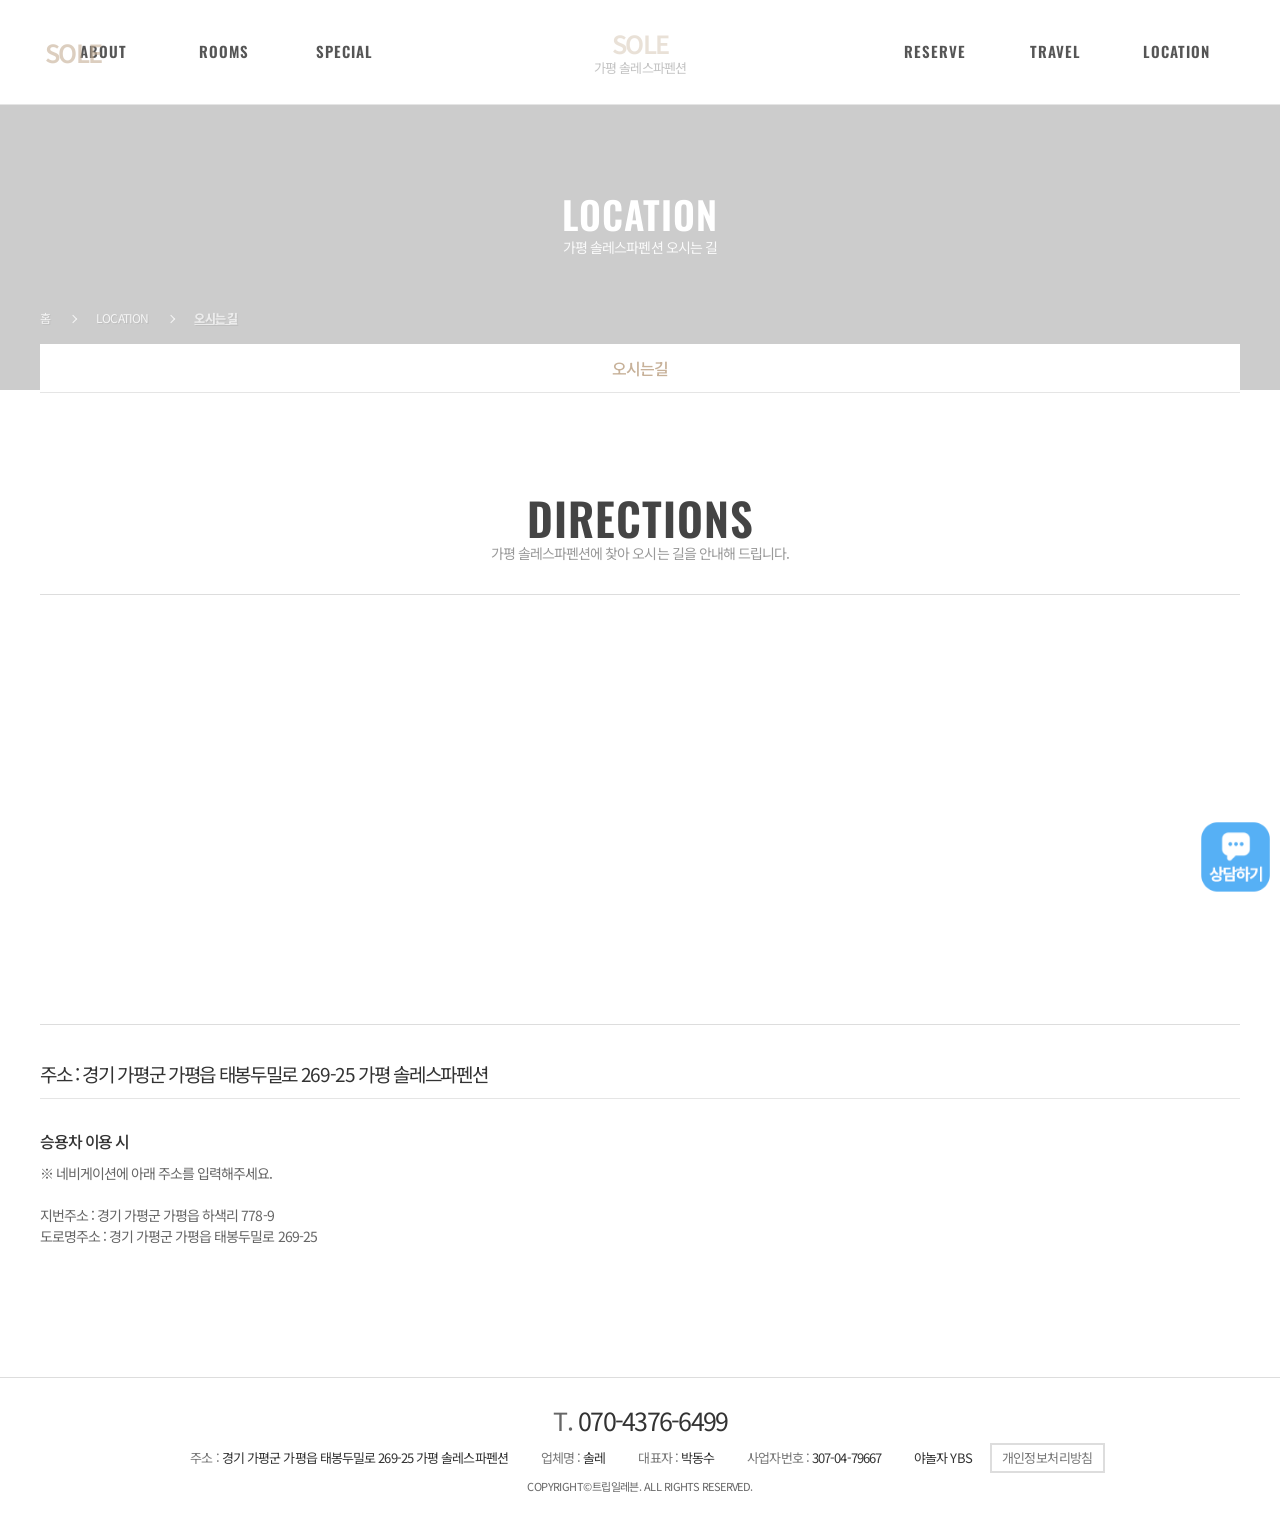
<file: directions.html>
<!doctype html>
<html lang="ko">
  <head>
    <meta charset="UTF-8" />
    <style>
      html.tpl-loading body {
        opacity: 0;
      }
      body {
        opacity: 1;
        transition: opacity 0.3s ease;
      }
    </style>
    <script>
      document.documentElement.classList.add('tpl-loading');
      window.__tplReveal = function () {
        document.documentElement.classList.remove('tpl-loading');
      };
      setTimeout(function () {
        window.__tplReveal && window.__tplReveal();
      }, 3000);
    </script>
    <meta http-equiv="X-UA-Compatible" content="IE=edge" />
    <meta name="viewport" content="width=device-width, initial-scale=1.0" />
    <meta property="og:type" content="website" />
    <title data-page-title>가평 솔레스파펜션 - 오시는길</title>
    <link rel="icon" href="data:," />
    <link rel="stylesheet" type="text/css" href="styles/theme.css" />
    <link rel="stylesheet" type="text/css" href="styles/reset.css" />
    <link rel="stylesheet" type="text/css" href="styles/style.css" />
    <link rel="stylesheet" type="text/css" href="styles/popup.css" />
    <link
      rel="stylesheet"
      type="text/css"
      href="//cdn.jsdelivr.net/npm/swiper@8/swiper-bundle.min.css"
    />
    <!-- Open Graph Meta Tags for Social Media -->
  <meta property="og:type" content="website" />
  <meta property="og:title" content="가평 솔레스파펜션 - 오시는길" />
  <meta property="og:description" content="가평 솔레스파펜션, 복층 스파와 개별 바베큐로 가족·커플 모두 즐기는 로맨틱 힐링! 감성 가득한 프라이빗한 휴식을 만끽하세요." />
  <meta property="og:image" content="https://bookingplay-media.s3.amazonaws.com/item_images/2026/08/06/oYapFLR2hPZK.jpg" />
  <meta property="og:url" content="https://soleps.co.kr" />

  <!-- Twitter Card Meta Tags -->
  <meta name="twitter:card" content="summary_large_image" />
  <meta name="twitter:title" content="가평 솔레스파펜션 - 오시는길" />
  <meta name="twitter:description" content="가평 솔레스파펜션, 복층 스파와 개별 바베큐로 가족·커플 모두 즐기는 로맨틱 힐링! 감성 가득한 프라이빗한 휴식을 만끽하세요." />
  <meta name="twitter:image" content="https://bookingplay-media.s3.amazonaws.com/item_images/2026/08/06/oYapFLR2hPZK.jpg" />
  <meta name="naver-site-verification" content="6e14f1aa5c0d5e1b643524f13ab9761d965cea5f" />
  <meta name="google-site-verification" content="4meF8vmGapFFQcvyLYM5szoxI46InmddimOrzThMTIs" />
</head>

  <body oncontextmenu="return false;" onselectstart="return false" ondragstart="return false;">
    <div id="wrap">
      <div id="header-wrap"></div>

      <div id="container">
        <!-- 원본 traffic.html (#content.sub5_1). 슬라이더가 없는 정적 페이지다. -->
        <section id="content" class="sub5_1 sub_traffic">
          <!-- ── 히어로 — 슬라이더가 아닌 고정 배경 ──────────────── -->
          <div class="sub_visual_wide" data-directions-hero>
            <div class="visual_box">
              <div class="visual_txt">
                <strong>LOCATION</strong>
                <p data-directions-hero-description></p>
              </div>
            </div>
          </div>
          <!--// sub_visual -->

          <div class="sub_location_wrap">
            <div class="inner">
              <ul class="location_box">
                <li>홈</li>
                <li>LOCATION</li>
                <li><a href="./directions.html">오시는 길</a></li>
              </ul>
              <ul class="cate_box">
                <li class="on"><a href="./directions.html">오시는길</a></li>
              </ul>
            </div>
          </div>

          <div class="sub_cont">
            <div class="sub_title_box">
              <h3 data-directions-title></h3>
              <p data-directions-lead></p>
            </div>

            <div class="map_box">
              <!-- 원본은 daum roughmap 퍼가기 스크립트를 넣었다. 업체 고유 key 가
                   필요해 데이터로 만들 수 없어 Kakao Maps SDK 로 대체했다.
                   .map_inner 는 padding-bottom 비율 상자라 #kakao-map 이 absolute 로 채운다. -->
              <div class="map_inner">
                <div id="kakao-map"></div>
              </div>
            </div>

            <div class="map_info inner">
              <strong data-directions-address></strong>
              <dl data-directions-notice></dl>
            </div>
          </div>
          <!--// sub_cont -->
        </section>
      </div>
      <!--// container -->

      <div id="footer-wrap"></div>
    </div>

    <div id="popup-container"></div>

    <script src="//cdnjs.cloudflare.com/ajax/libs/jquery/3.4.1/jquery.min.js"></script>
    <script src="//cdn.jsdelivr.net/npm/swiper@8/swiper-bundle.min.js"></script>
    <script src="js/image-helpers.js"></script>
    <script src="js/kakao-maps-sdk.js"></script>
    <script src="js/preview-handler.js"></script>
    <script src="js/data-mapper/core/base-mapper.js"></script>
    <script src="js/data-mapper/pages/header-footer-mapper.js"></script>
    <script src="js/data-mapper/pages/directions-mapper.js"></script>
    <script src="js/header-footer-loader.js"></script>
    <script src="js/common.js"></script>
    <script src="js/popup.js"></script>
  </body>
</html>
</file>
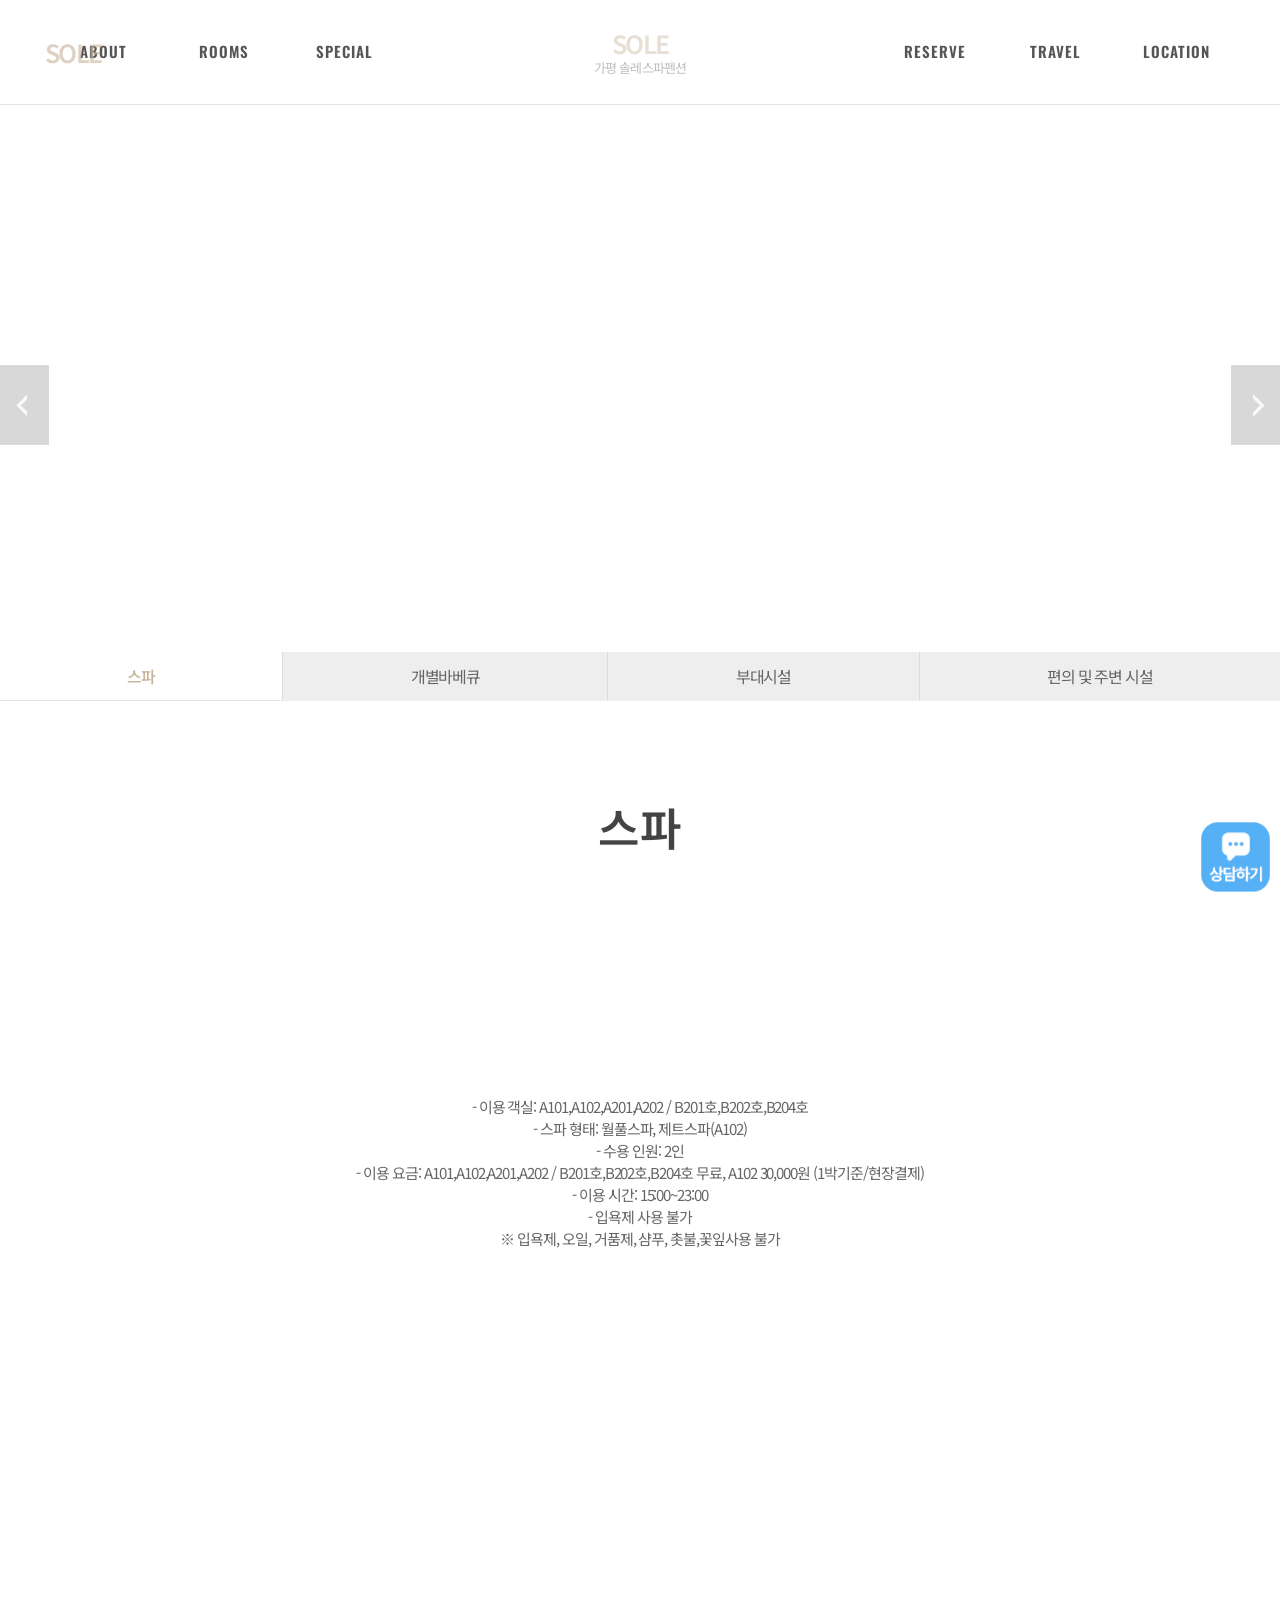
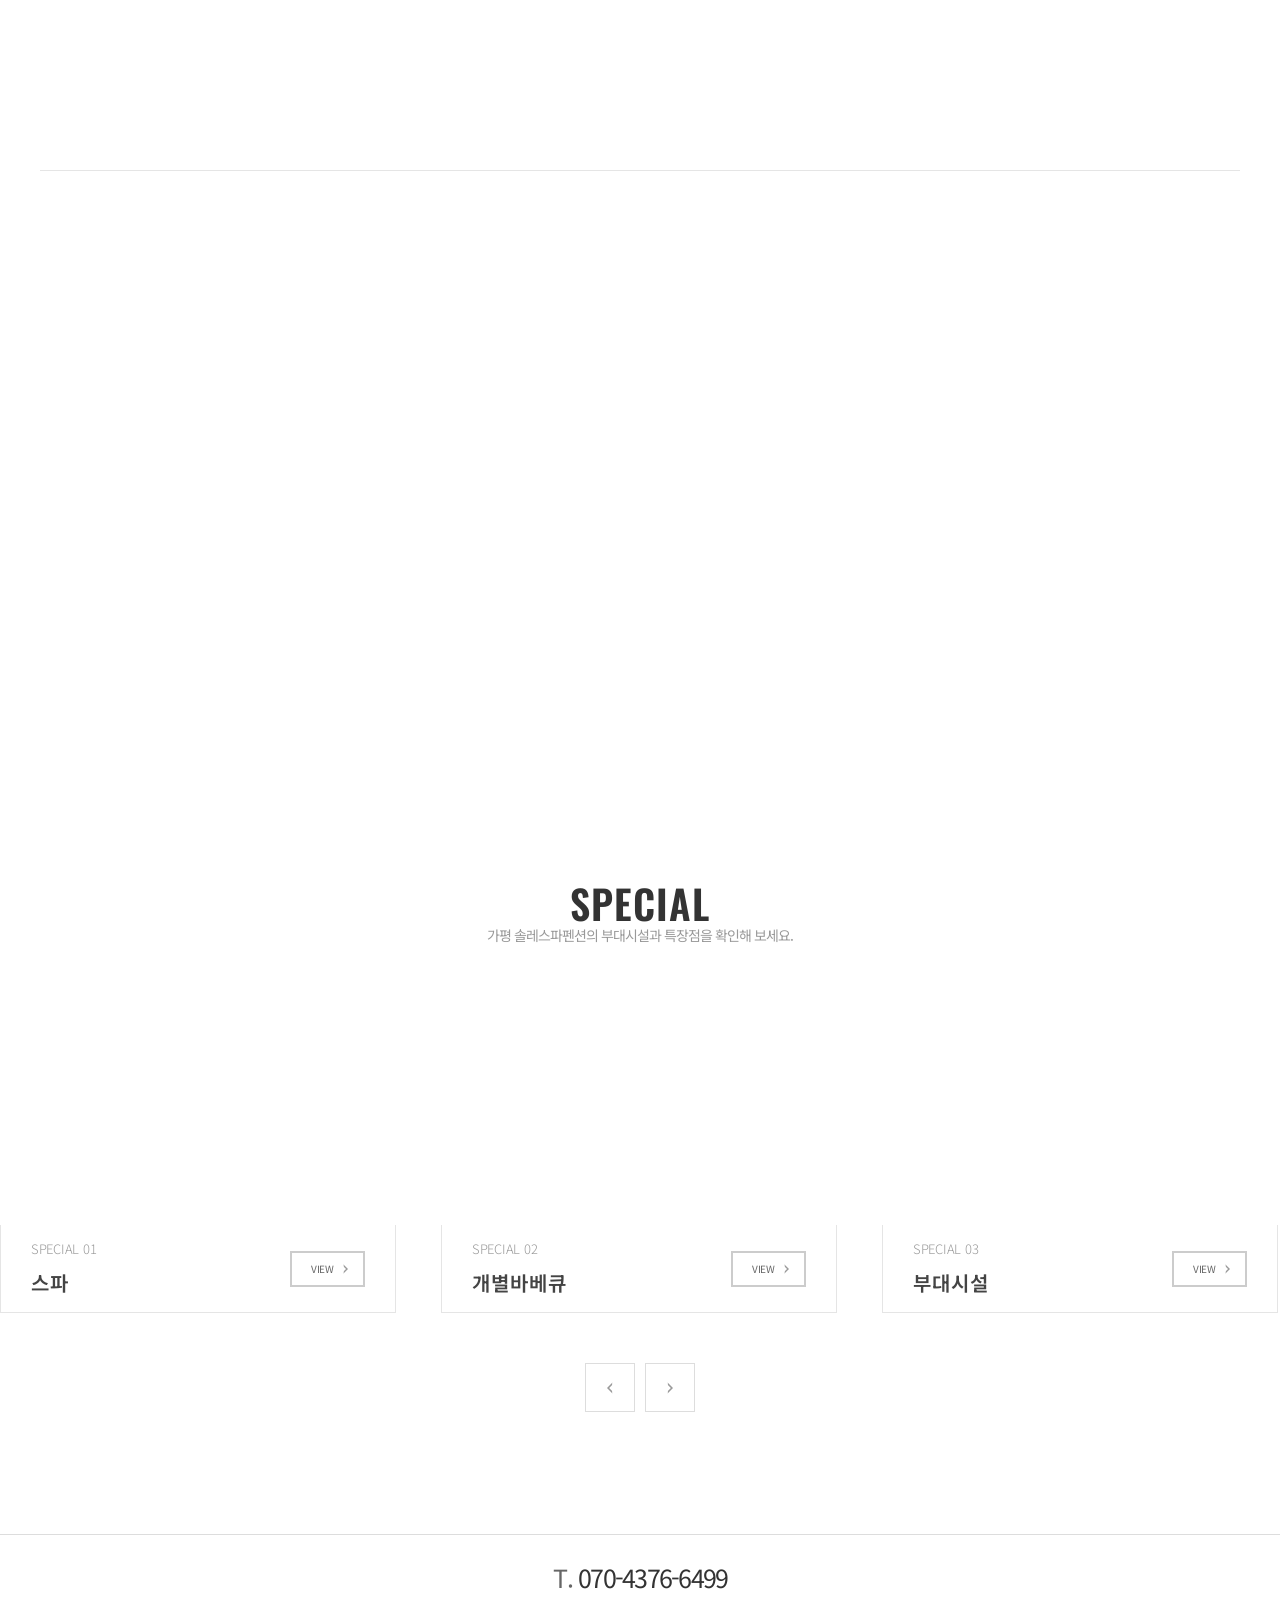
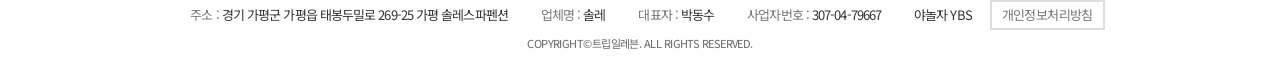
<file: facility.html>
<!doctype html>
<html lang="ko">
  <head>
    <meta charset="UTF-8" />
    <style>
      html.tpl-loading body {
        opacity: 0;
      }
      body {
        opacity: 1;
        transition: opacity 0.3s ease;
      }
    </style>
    <script>
      document.documentElement.classList.add('tpl-loading');
      window.__tplReveal = function () {
        document.documentElement.classList.remove('tpl-loading');
      };
      setTimeout(function () {
        window.__tplReveal && window.__tplReveal();
      }, 3000);
    </script>
    <meta http-equiv="X-UA-Compatible" content="IE=edge" />
    <meta name="viewport" content="width=device-width, initial-scale=1.0" />
    <meta property="og:type" content="website" />
    <title data-page-title>가평 솔레스파펜션 - 시설안내</title>
    <link rel="icon" href="data:," />
    <link rel="stylesheet" type="text/css" href="styles/theme.css" />
    <link rel="stylesheet" type="text/css" href="styles/reset.css" />
    <link rel="stylesheet" type="text/css" href="styles/style.css" />
    <link rel="stylesheet" type="text/css" href="styles/popup.css" />
    <link
      rel="stylesheet"
      type="text/css"
      href="//cdn.jsdelivr.net/npm/swiper@8/swiper-bundle.min.css"
    />
    <!-- Open Graph Meta Tags for Social Media -->
  <meta property="og:type" content="website" />
  <meta property="og:title" content="가평 솔레스파펜션 - 시설안내" />
  <meta property="og:description" content="가평 솔레스파펜션, 복층 스파와 개별 바베큐로 가족·커플 모두 즐기는 로맨틱 힐링! 감성 가득한 프라이빗한 휴식을 만끽하세요." />
  <meta property="og:image" content="https://bookingplay-media.s3.amazonaws.com/item_images/2026/08/06/oYapFLR2hPZK.jpg" />
  <meta property="og:url" content="https://soleps.co.kr" />

  <!-- Twitter Card Meta Tags -->
  <meta name="twitter:card" content="summary_large_image" />
  <meta name="twitter:title" content="가평 솔레스파펜션 - 시설안내" />
  <meta name="twitter:description" content="가평 솔레스파펜션, 복층 스파와 개별 바베큐로 가족·커플 모두 즐기는 로맨틱 힐링! 감성 가득한 프라이빗한 휴식을 만끽하세요." />
  <meta name="twitter:image" content="https://bookingplay-media.s3.amazonaws.com/item_images/2026/08/06/oYapFLR2hPZK.jpg" />
  <meta name="naver-site-verification" content="6e14f1aa5c0d5e1b643524f13ab9761d965cea5f" />
  <meta name="google-site-verification" content="4meF8vmGapFFQcvyLYM5szoxI46InmddimOrzThMTIs" />
</head>

  <body oncontextmenu="return false;" onselectstart="return false" ondragstart="return false;">
    <div id="wrap">
      <div id="header-wrap"></div>

      <div id="container">
        <!-- 원본 special1~5.html 상세 화면(#content.sub3_2)이다.
             원본은 시설마다 파일이 하나씩이었지만 우리는 ?id= 로 받는다. -->
        <section id="content" class="sub3_2 sub_special sub_special_detail">
          <!-- ── 히어로 (시설 사진 슬라이더) ─────────────────────── -->
          <div class="sub_visual visual">
            <div class="visual_txt">
              <span data-property-name-en></span>
              <strong data-facility-name></strong>
              <p data-facility-caption></p>
            </div>
            <div class="arw_box">
              <div
                class="swiper-button-prev"
                style="
                  background: url(images/common/left_btn.png) no-repeat 0 0;
                  background-size: auto 100%;
                "
              ></div>
              <div
                class="swiper-button-next"
                style="
                  background: url(images/common/right_btn.png) no-repeat 100%;
                  background-size: auto 100%;
                "
              ></div>
            </div>
            <div class="visual_box">
              <div class="swiper-container">
                <div class="swiper-wrapper" data-facility-hero-slides></div>
              </div>
            </div>
          </div>
          <!--// sub_visual -->

          <div class="sub_location_wrap">
            <div class="inner">
              <!-- 시설 탭. 원본에는 앞에 '미리보기'(special.html) li 가 있지만
                   우리 템플릿에는 시설 목록 페이지가 없어 시설만 나열한다. -->
              <ul class="cate_box" data-facility-nav></ul>
            </div>
          </div>

          <div class="sub_cont">
            <div class="sub_title_box">
              <h3 data-facility-name></h3>
              <p data-facility-caption></p>
            </div>

            <!-- ── 소개 배너 ─────────────────────────────────── -->
            <div class="special_bnr inner">
              <div class="img" data-facility-banner-image></div>
              <div class="txt_box">
                <strong data-facility-banner-title></strong>
                <p data-facility-description></p>
              </div>
            </div>

            <!-- ── 상세 이미지 블록 ──────────────────────────── -->
            <div data-facility-detail-blocks></div>

            <!-- ── 다른 부대시설 ─────────────────────────────── -->
            <div class="sub_special_detail_box">
              <div class="main_special">
                <div class="title_box">
                  <h3>SPECIAL</h3>
                  <p data-facility-list-lead></p>
                </div>
                <div class="swiper-container inner">
                  <div class="swiper-wrapper" data-facility-list-slides></div>
                </div>
                <div class="arw_box">
                  <div
                    class="swiper-button-prev"
                    style="background: url(images/common/room_pre.png) no-repeat 50% 50% #fff"
                  >
                    <img src="images/common/spe_le.png" alt="이전버튼" />
                  </div>
                  <div
                    class="swiper-button-next"
                    style="background: url(images/common/l_le.png) no-repeat 50% 50% #fff"
                  >
                    <img src="images/common/spe_ri.png" alt="다음버튼" />
                  </div>
                </div>
              </div>
            </div>
          </div>
          <!--// sub_cont -->
        </section>
      </div>
      <!--// container -->

      <div id="footer-wrap"></div>
    </div>

    <div id="popup-container"></div>

    <script src="//cdnjs.cloudflare.com/ajax/libs/jquery/3.4.1/jquery.min.js"></script>
    <script src="//cdn.jsdelivr.net/npm/swiper@8/swiper-bundle.min.js"></script>
    <script src="js/image-helpers.js"></script>
    <script src="js/preview-handler.js"></script>
    <script src="js/data-mapper/core/base-mapper.js"></script>
    <script src="js/data-mapper/pages/header-footer-mapper.js"></script>
    <script src="js/data-mapper/pages/facility-mapper.js"></script>
    <script src="js/header-footer-loader.js"></script>
    <script src="js/common.js"></script>
    <script src="js/pages/facility.js"></script>
    <script src="js/popup.js"></script>
  </body>
</html>
</file>
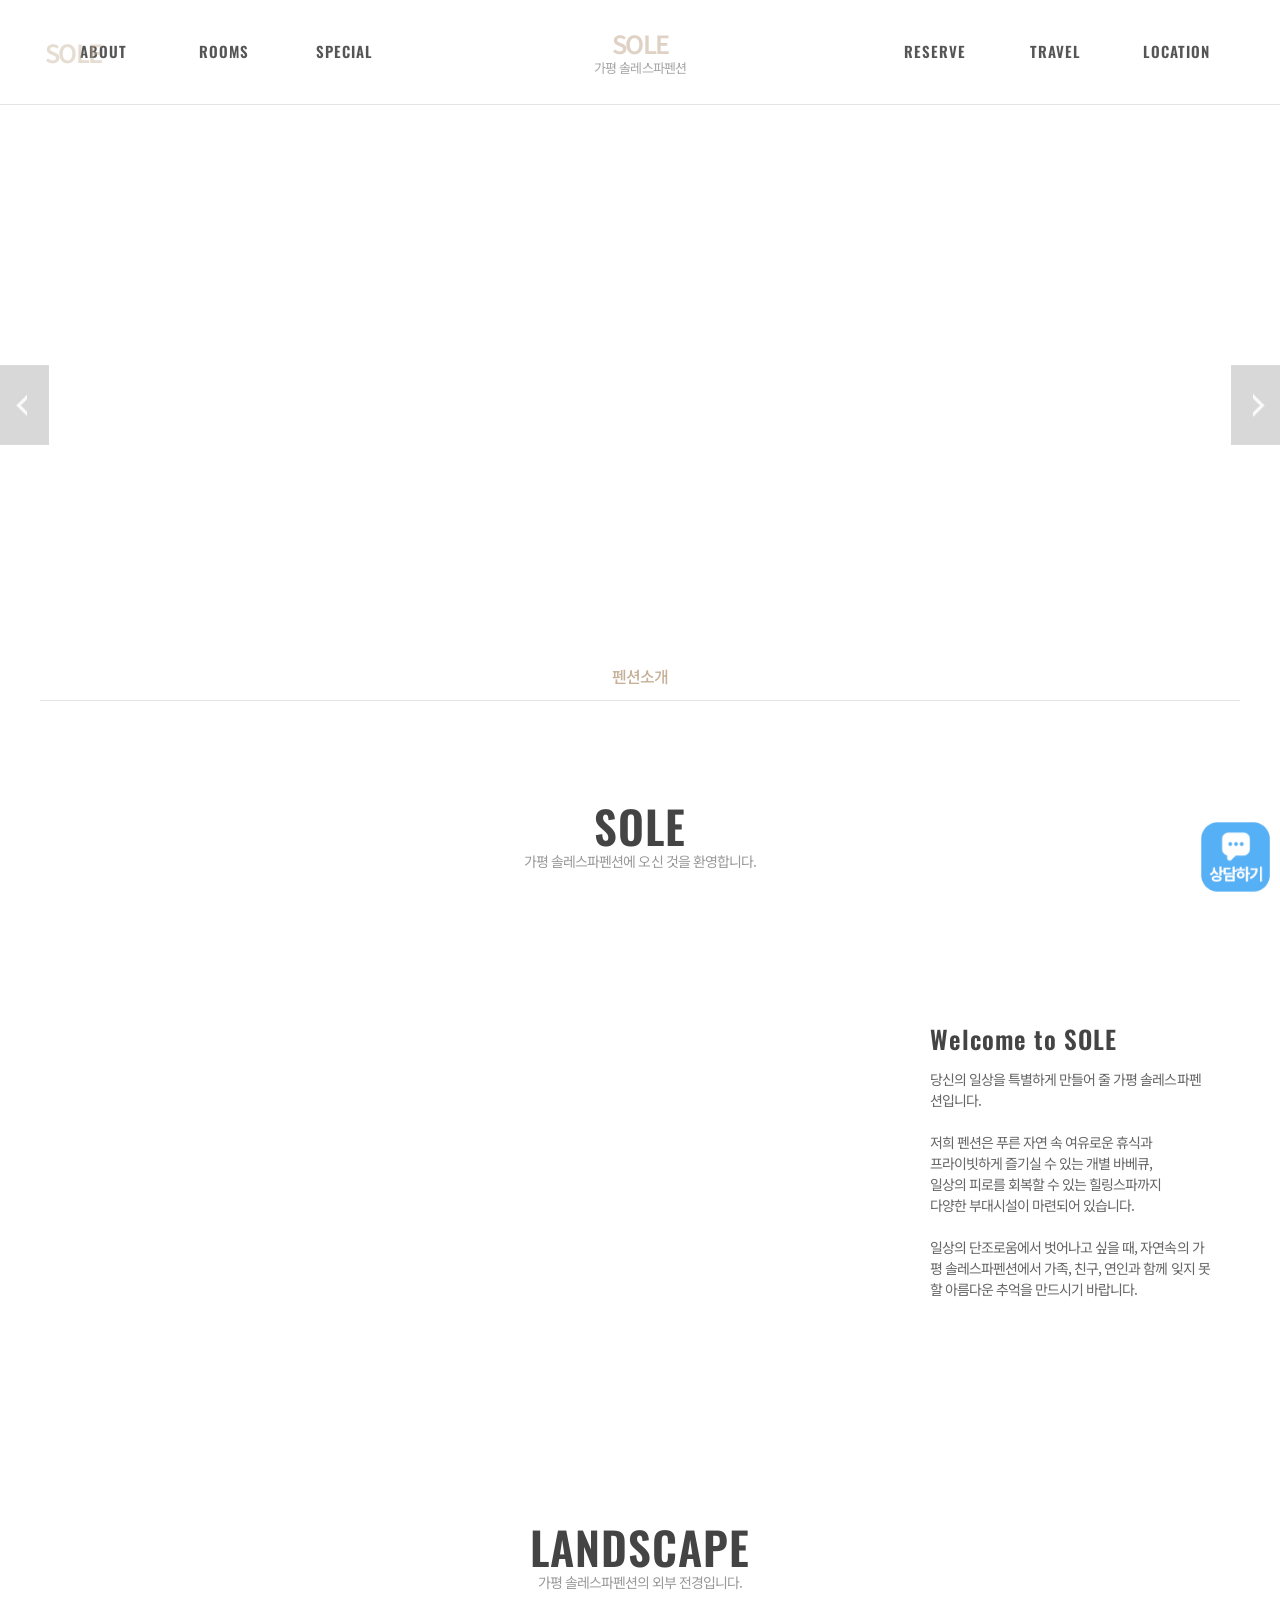
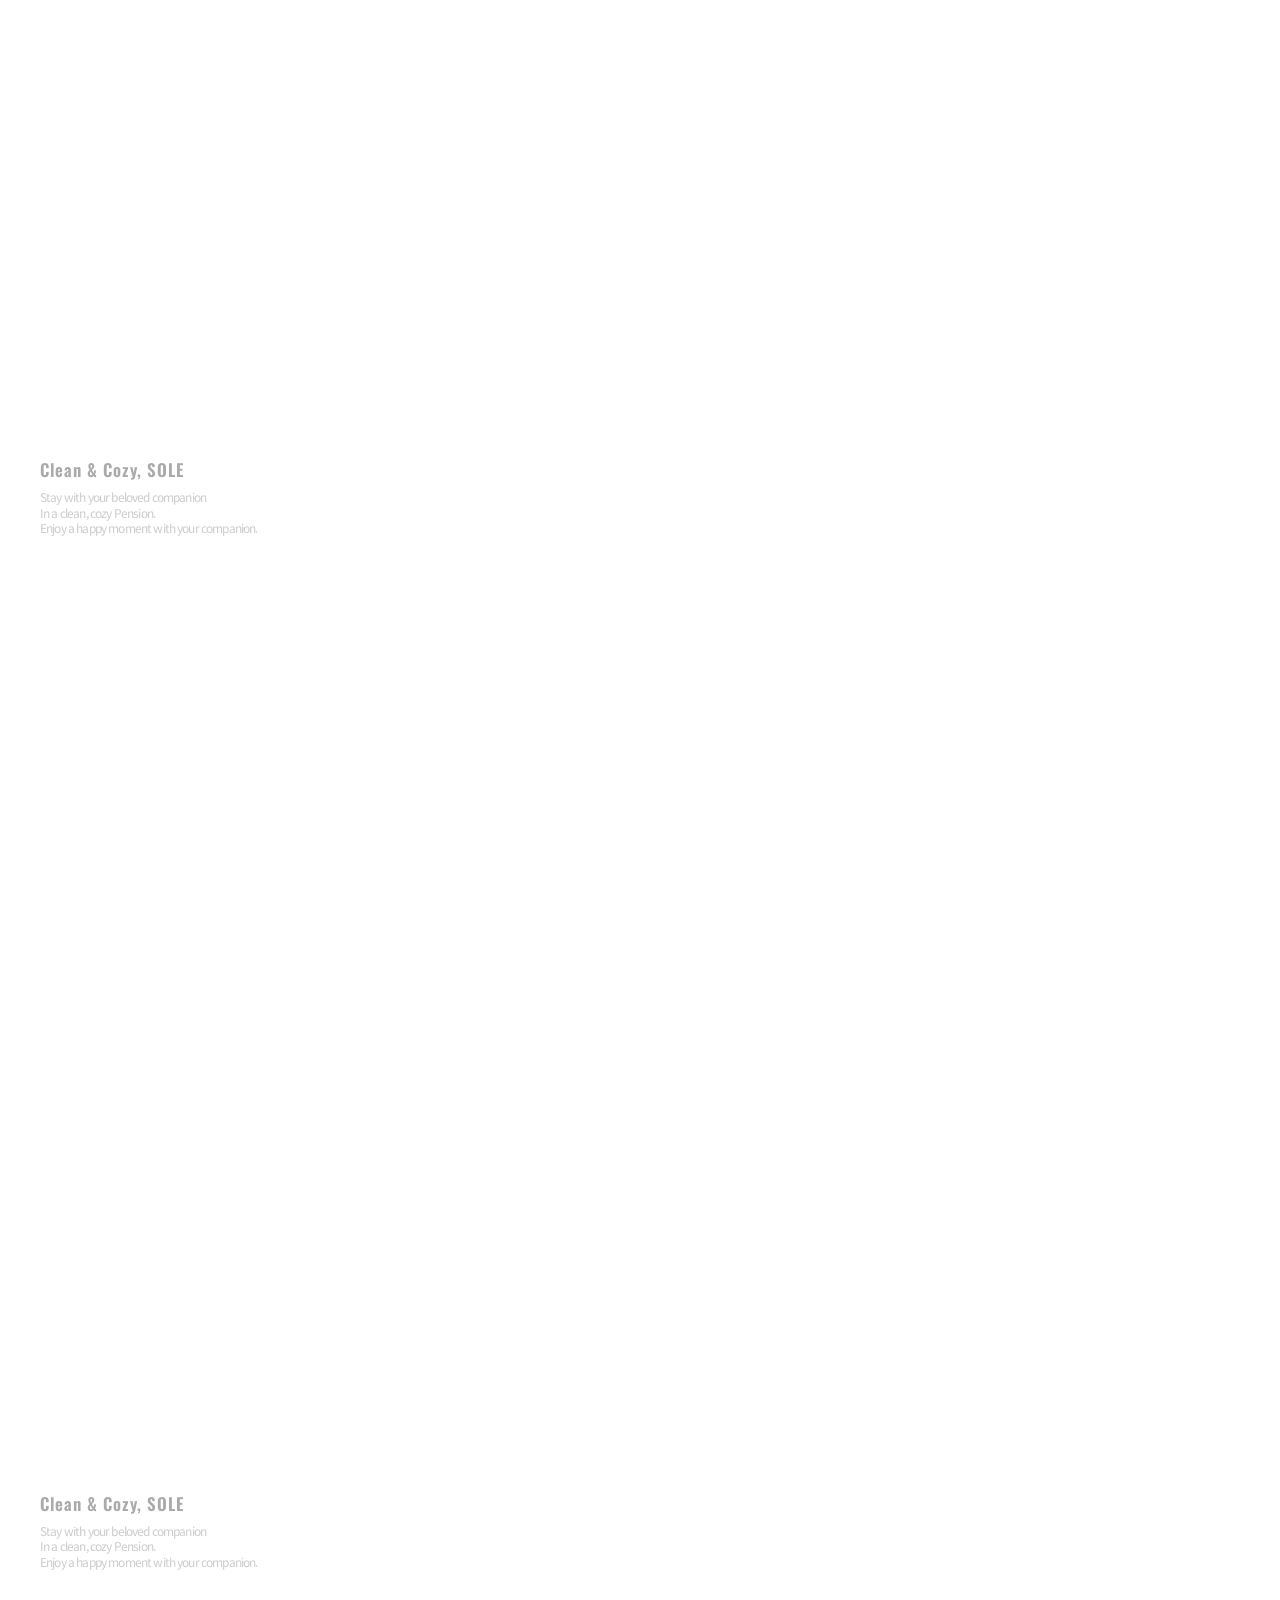
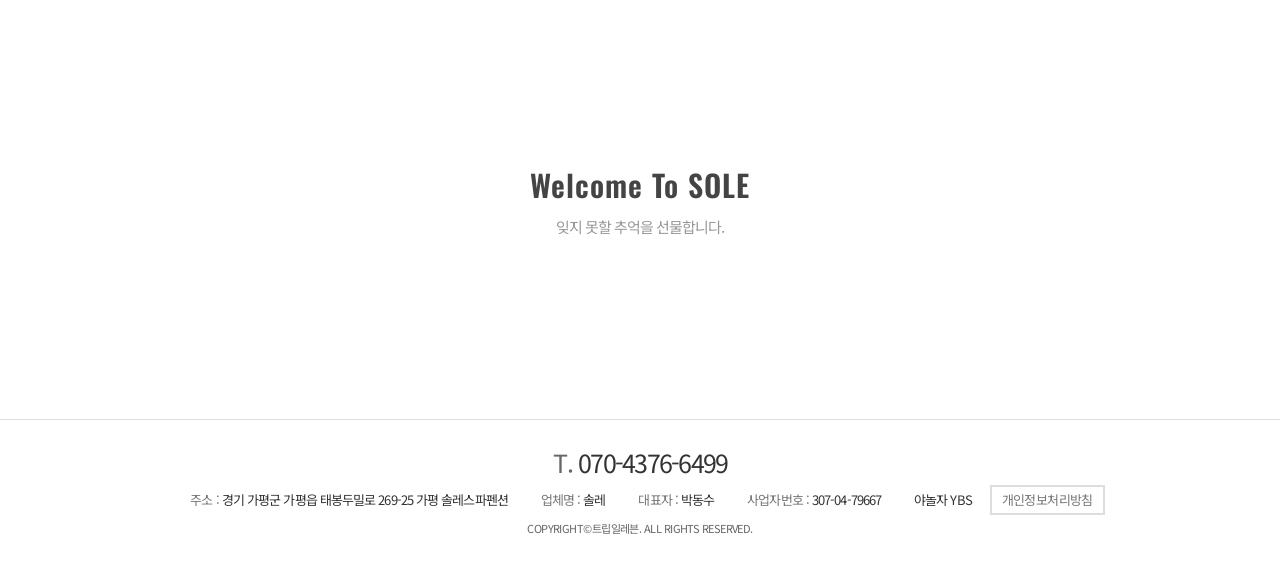
<file: main.html>
<!doctype html>
<html lang="ko">
  <head>
    <meta charset="UTF-8" />
    <style>
      html.tpl-loading body {
        opacity: 0;
      }
      body {
        opacity: 1;
        transition: opacity 0.3s ease;
      }
    </style>
    <script>
      document.documentElement.classList.add('tpl-loading');
      window.__tplReveal = function () {
        document.documentElement.classList.remove('tpl-loading');
      };
      setTimeout(function () {
        window.__tplReveal && window.__tplReveal();
      }, 3000);
    </script>
    <meta http-equiv="X-UA-Compatible" content="IE=edge" />
    <meta name="viewport" content="width=device-width, initial-scale=1.0" />
    <meta property="og:type" content="website" />
    <title data-page-title>가평 솔레스파펜션 - 숙소소개</title>
    <link rel="icon" href="data:," />
    <link rel="stylesheet" type="text/css" href="styles/theme.css" />
    <link rel="stylesheet" type="text/css" href="styles/reset.css" />
    <link rel="stylesheet" type="text/css" href="styles/style.css" />
    <link rel="stylesheet" type="text/css" href="styles/popup.css" />
    <link
      rel="stylesheet"
      type="text/css"
      href="//cdn.jsdelivr.net/npm/swiper@8/swiper-bundle.min.css"
    />
    <!-- Open Graph Meta Tags for Social Media -->
  <meta property="og:type" content="website" />
  <meta property="og:title" content="가평 솔레스파펜션 - 숙소소개" />
  <meta property="og:description" content="가평 솔레스파펜션, 복층 스파와 개별 바베큐로 가족·커플 모두 즐기는 로맨틱 힐링! 감성 가득한 프라이빗한 휴식을 만끽하세요." />
  <meta property="og:image" content="https://bookingplay-media.s3.amazonaws.com/item_images/2026/08/06/oYapFLR2hPZK.jpg" />
  <meta property="og:url" content="https://soleps.co.kr" />

  <!-- Twitter Card Meta Tags -->
  <meta name="twitter:card" content="summary_large_image" />
  <meta name="twitter:title" content="가평 솔레스파펜션 - 숙소소개" />
  <meta name="twitter:description" content="가평 솔레스파펜션, 복층 스파와 개별 바베큐로 가족·커플 모두 즐기는 로맨틱 힐링! 감성 가득한 프라이빗한 휴식을 만끽하세요." />
  <meta name="twitter:image" content="https://bookingplay-media.s3.amazonaws.com/item_images/2026/08/06/oYapFLR2hPZK.jpg" />
  <meta name="naver-site-verification" content="6e14f1aa5c0d5e1b643524f13ab9761d965cea5f" />
  <meta name="google-site-verification" content="4meF8vmGapFFQcvyLYM5szoxI46InmddimOrzThMTIs" />
</head>

  <body oncontextmenu="return false;" onselectstart="return false" ondragstart="return false;">
    <div id="wrap">
      <div id="header-wrap"></div>

      <div id="container">
        <!-- 원본 about.html(sub1_1) + view.html(sub1_2) 을 합친 페이지.
             골격은 view.html 을 쓰고, about.html 에서는 .sub_wide_bnr 하나만 가져왔다.
             about + view 가 한 페이지가 되어 탭(.sub_location_wrap)은 뺐다. -->
        <section id="content" class="sub1_2 sub_view">
          <!-- ── 히어로 (외경 슬라이더) ────────────────────────── -->
          <div class="sub_visual visual">
            <div class="visual_txt">
              <span data-property-name-en></span>
              <!-- 원본은 LANDSCAPE. about 과 합친 페이지라 ABOUT 으로 둔다 -->
              <strong>ABOUT</strong>
              <p data-main-visual-description></p>
            </div>
            <div class="arw_box">
              <div
                class="swiper-button-prev"
                style="
                  background: url(images/common/left_btn.png) no-repeat 0 0;
                  background-size: auto 100%;
                "
              ></div>
              <div
                class="swiper-button-next"
                style="
                  background: url(images/common/right_btn.png) no-repeat 100%;
                  background-size: auto 100%;
                "
              ></div>
            </div>
            <div class="visual_box">
              <div class="swiper-container">
                <div class="swiper-wrapper" data-main-visual-slides></div>
              </div>
            </div>
          </div>
          <!--// sub_visual -->

          <!-- about + view 를 합쳐 탭은 '펜션소개' 하나뿐이다. 원본의 '외경보기'
               탭은 두지 않는다(같은 페이지를 가리키게 된다).
               탭을 남기는 건 메뉴 표시 때문만이 아니다. `.sub_visual +
               .sub_location_wrap` 의 margin-top:-48px 이 히어로 위로 올라타면서
               히어로와 아래 소개 배너 사이를 끊어 준다. 빼면 둘이 붙어 버린다. -->
          <div class="sub_location_wrap">
            <div class="inner">
              <ul class="cate_box">
                <li class="on"><a href="./main.html">펜션소개</a></li>
              </ul>
            </div>
          </div>

          <div class="sub_cont">
            <!-- ── 환영 제목 (about.html) ──────────────────────────
                 원본 about.html 에서 .sub_wide_bnr 바로 위에 있던 제목이다.
                 padding:100px 0 30px 을 갖고 있어 탭 흰 띠와 배너 사이 여백도
                 이 블록이 만든다. -->
            <div class="sub_title_box" data-main-welcome>
              <h3 data-property-name-en></h3>
              <p data-main-welcome-lead></p>
            </div>

            <!-- ── 숙소 소개 배너 (hero) — about.html 에서 가져온 영역 ── -->
            <div class="sub_wide_bnr" data-main-intro>
              <div class="txt_box">
                <strong data-main-intro-title></strong>
                <p data-main-intro-description></p>
              </div>
            </div>

            <!-- ── 외경 (about[]) ──────────────────────────────── -->
            <div class="sub_title_box" data-main-about-heading>
              <!-- 위 환영 제목이 이미 영문 숙소명이라, 여기는 원본 view.html 대로
                   LANDSCAPE 를 쓴다. 같은 이름이 두 번 나오지 않게 한다. -->
              <h3>LANDSCAPE</h3>
              <p data-main-about-lead></p>
            </div>
            <div data-main-about-blocks></div>

            <!-- ── 마무리 배너 ─────────────────────────────────── -->
            <div class="view_wide_bnr" data-main-closing>
              <div>
                <strong data-main-closing-title></strong>
                <p>잊지 못할 추억을 선물합니다.</p>
              </div>
            </div>
          </div>
          <!--// sub_cont -->
        </section>
      </div>
      <!--// container -->

      <div id="footer-wrap"></div>
    </div>

    <div id="popup-container"></div>

    <script src="//cdnjs.cloudflare.com/ajax/libs/jquery/3.4.1/jquery.min.js"></script>
    <script src="//cdn.jsdelivr.net/npm/swiper@8/swiper-bundle.min.js"></script>
    <script src="js/image-helpers.js"></script>
    <script src="js/preview-handler.js"></script>
    <script src="js/data-mapper/core/base-mapper.js"></script>
    <script src="js/data-mapper/pages/header-footer-mapper.js"></script>
    <script src="js/data-mapper/pages/main-mapper.js"></script>
    <script src="js/header-footer-loader.js"></script>
    <script src="js/common.js"></script>
    <script src="js/pages/main.js"></script>
    <script src="js/popup.js"></script>
  </body>
</html>
</file>
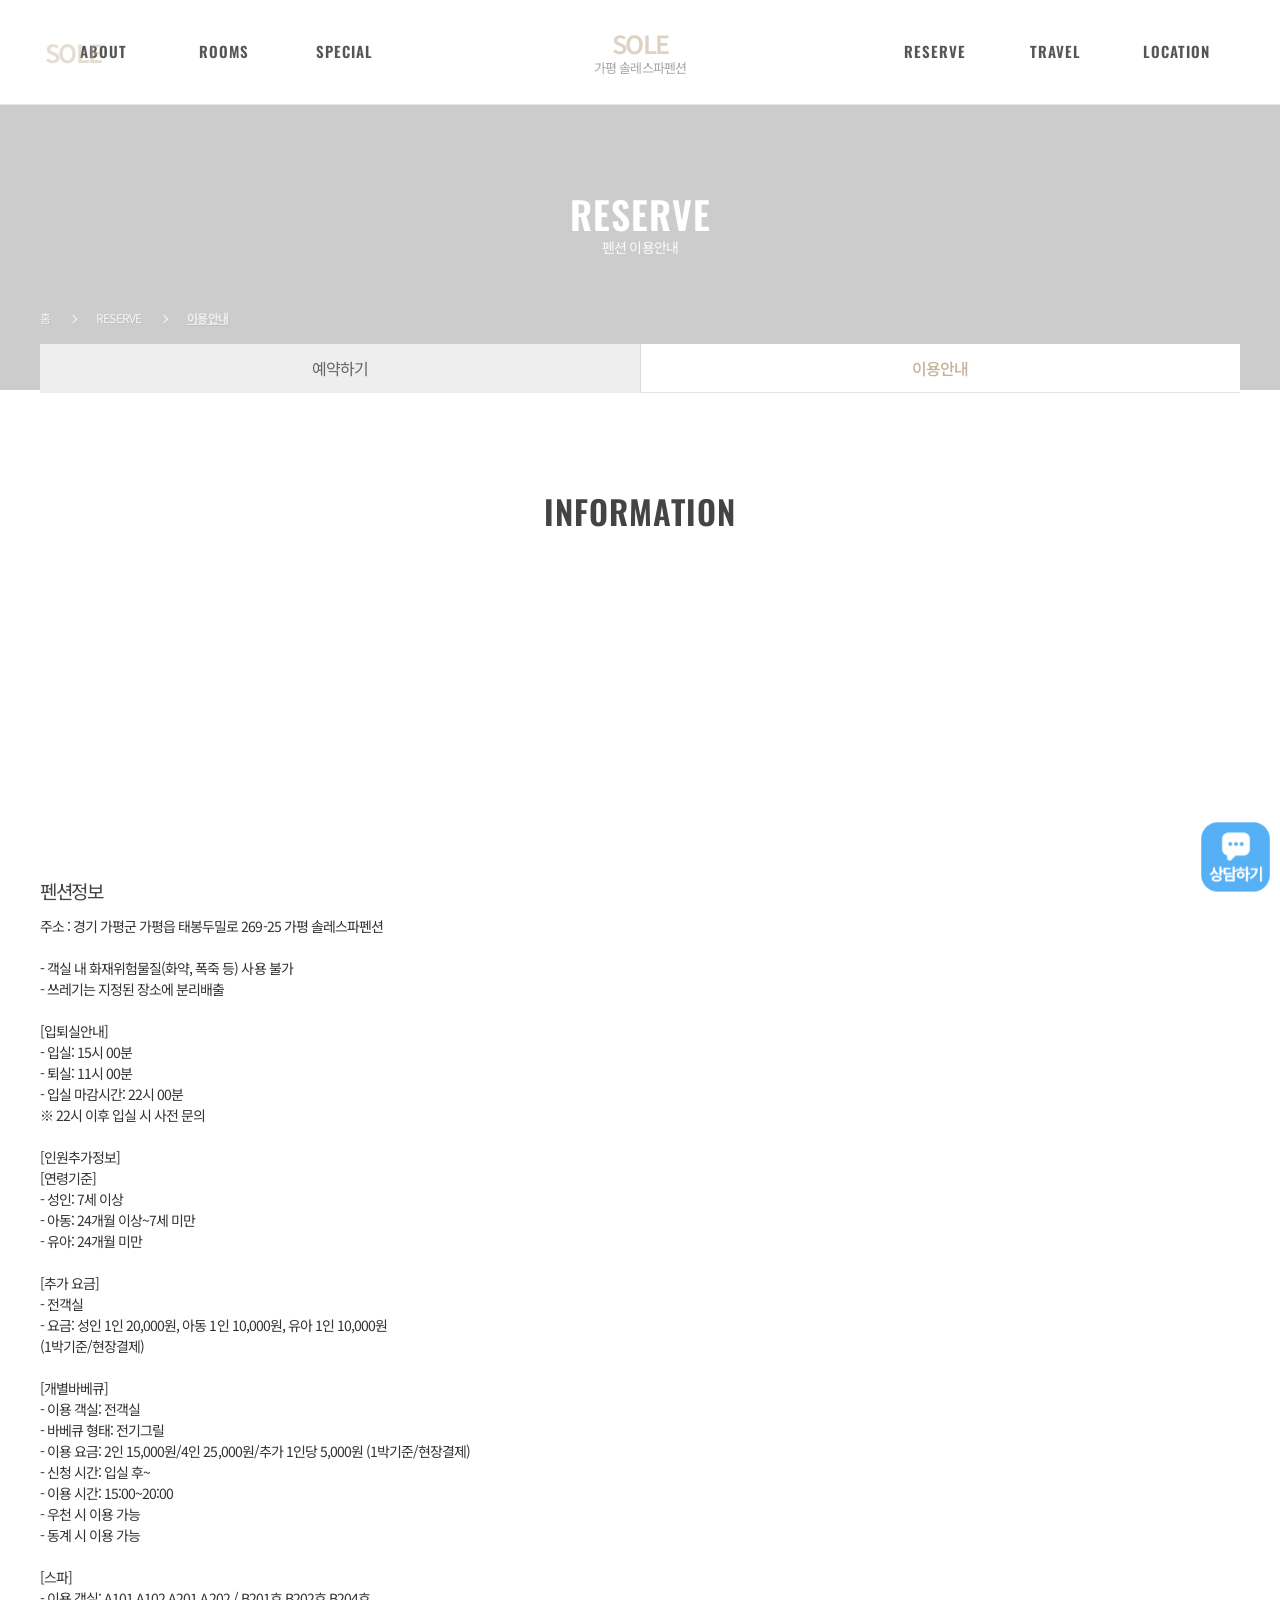
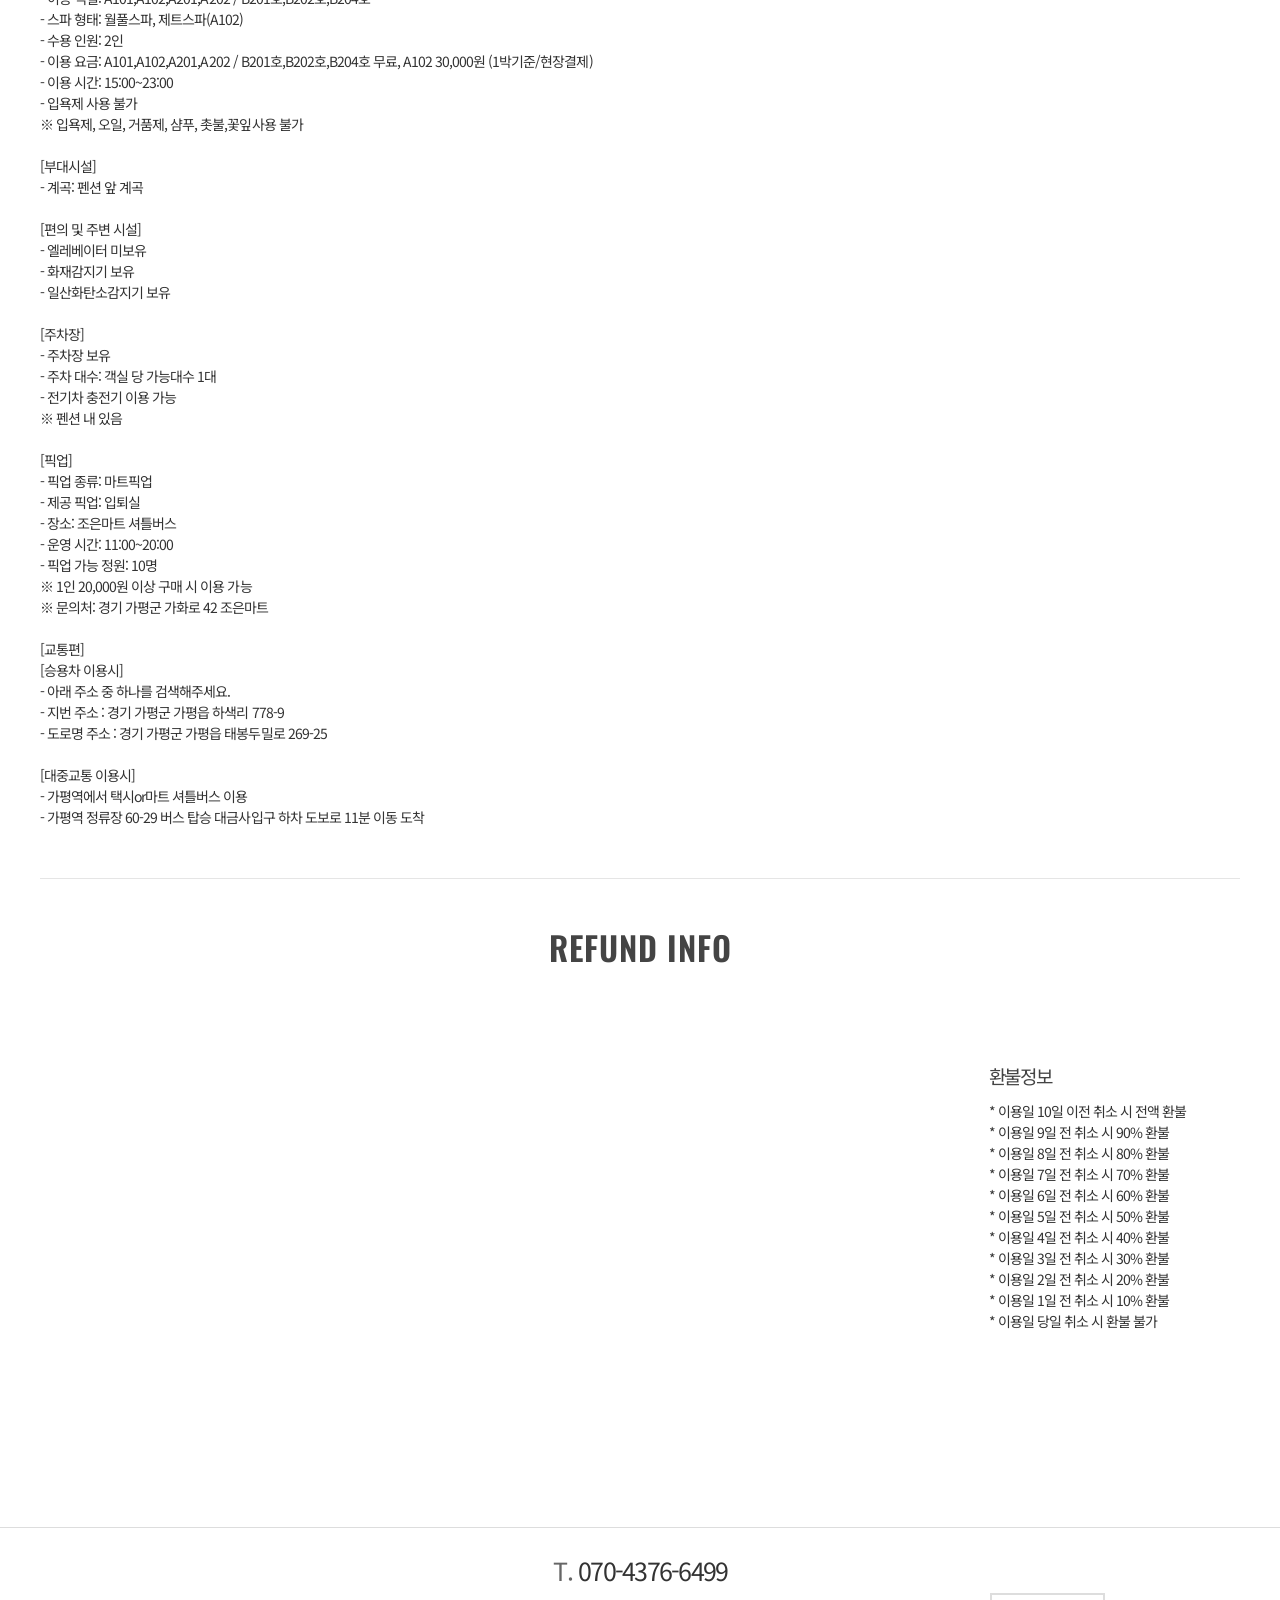
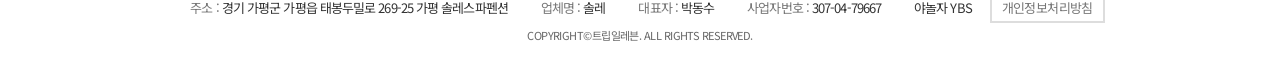
<file: reservation.html>
<!doctype html>
<html lang="ko">
  <head>
    <meta charset="UTF-8" />
    <style>
      html.tpl-loading body {
        opacity: 0;
      }
      body {
        opacity: 1;
        transition: opacity 0.3s ease;
      }
    </style>
    <script>
      document.documentElement.classList.add('tpl-loading');
      window.__tplReveal = function () {
        document.documentElement.classList.remove('tpl-loading');
      };
      setTimeout(function () {
        window.__tplReveal && window.__tplReveal();
      }, 3000);
    </script>
    <meta http-equiv="X-UA-Compatible" content="IE=edge" />
    <meta name="viewport" content="width=device-width, initial-scale=1.0" />
    <meta property="og:type" content="website" />
    <title data-page-title>가평 솔레스파펜션 - 예약안내</title>
    <link rel="icon" href="data:," />
    <link rel="stylesheet" type="text/css" href="styles/theme.css" />
    <link rel="stylesheet" type="text/css" href="styles/reset.css" />
    <link rel="stylesheet" type="text/css" href="styles/style.css" />
    <link rel="stylesheet" type="text/css" href="styles/popup.css" />
    <link
      rel="stylesheet"
      type="text/css"
      href="//cdn.jsdelivr.net/npm/swiper@8/swiper-bundle.min.css"
    />
    <!-- Open Graph Meta Tags for Social Media -->
  <meta property="og:type" content="website" />
  <meta property="og:title" content="가평 솔레스파펜션 - 예약안내" />
  <meta property="og:description" content="가평 솔레스파펜션, 복층 스파와 개별 바베큐로 가족·커플 모두 즐기는 로맨틱 힐링! 감성 가득한 프라이빗한 휴식을 만끽하세요." />
  <meta property="og:image" content="https://bookingplay-media.s3.amazonaws.com/item_images/2026/08/06/oYapFLR2hPZK.jpg" />
  <meta property="og:url" content="https://soleps.co.kr" />

  <!-- Twitter Card Meta Tags -->
  <meta name="twitter:card" content="summary_large_image" />
  <meta name="twitter:title" content="가평 솔레스파펜션 - 예약안내" />
  <meta name="twitter:description" content="가평 솔레스파펜션, 복층 스파와 개별 바베큐로 가족·커플 모두 즐기는 로맨틱 힐링! 감성 가득한 프라이빗한 휴식을 만끽하세요." />
  <meta name="twitter:image" content="https://bookingplay-media.s3.amazonaws.com/item_images/2026/08/06/oYapFLR2hPZK.jpg" />
  <meta name="naver-site-verification" content="6e14f1aa5c0d5e1b643524f13ab9761d965cea5f" />
  <meta name="google-site-verification" content="4meF8vmGapFFQcvyLYM5szoxI46InmddimOrzThMTIs" />
</head>

  <body oncontextmenu="return false;" onselectstart="return false" ondragstart="return false;">
    <div id="wrap">
      <div id="header-wrap"></div>

      <div id="container">
        <!-- 원본 reservation.html (#content.sub4_1). 슬라이더가 없는 정적 페이지다. -->
        <section id="content" class="sub4_1 sub_reserve">
          <!-- ── 히어로 — 슬라이더가 아닌 고정 배경 ──────────────── -->
          <div class="sub_visual_wide" data-reservation-hero>
            <div class="visual_box">
              <div class="visual_txt">
                <strong>RESERVE</strong>
                <p data-reservation-hero-description></p>
              </div>
            </div>
          </div>
          <!--// sub_visual -->

          <div class="sub_location_wrap">
            <div class="inner">
              <ul class="location_box">
                <li>홈</li>
                <li>RESERVE</li>
                <li><a href="./reservation.html">이용안내</a></li>
              </ul>
              <ul class="cate_box">
                <li><a href="#!" target="_blank" data-booking-link>예약하기</a></li>
                <li class="on"><a href="./reservation.html">이용안내</a></li>
              </ul>
            </div>
          </div>

          <div class="sub_cont inner">
            <dl class="info_wrap">
              <dt class="sub_title_box"><h4>INFORMATION</h4></dt>
              <dd>
                <div class="img" data-reservation-info-image></div>
                <p>
                  <strong>펜션정보</strong>
                  <span data-reservation-info-body></span>
                </p>
              </dd>

              <!-- ⚠️ 두 번째 dd 의 p 는 CSS 가 이미지 위에 반투명 박스로 얹는다
                   (.info_wrap dd + dt + dd p — position:absolute).
                   환불 규정처럼 짧은 글만 들어갈 수 있는 자리다. -->
              <dt class="sub_title_box"><h4>REFUND INFO</h4></dt>
              <dd>
                <div class="img" data-reservation-refund-image></div>
                <p>
                  <strong>환불정보</strong>
                  <span data-reservation-refund-body></span>
                </p>
              </dd>
            </dl>
          </div>
          <!--// sub_cont -->
        </section>
      </div>
      <!--// container -->

      <div id="footer-wrap"></div>
    </div>

    <div id="popup-container"></div>

    <script src="//cdnjs.cloudflare.com/ajax/libs/jquery/3.4.1/jquery.min.js"></script>
    <script src="//cdn.jsdelivr.net/npm/swiper@8/swiper-bundle.min.js"></script>
    <script src="js/image-helpers.js"></script>
    <script src="js/preview-handler.js"></script>
    <script src="js/data-mapper/core/base-mapper.js"></script>
    <script src="js/data-mapper/pages/header-footer-mapper.js"></script>
    <script src="js/data-mapper/pages/reservation-mapper.js"></script>
    <script src="js/header-footer-loader.js"></script>
    <script src="js/common.js"></script>
    <script src="js/popup.js"></script>
  </body>
</html>
</file>
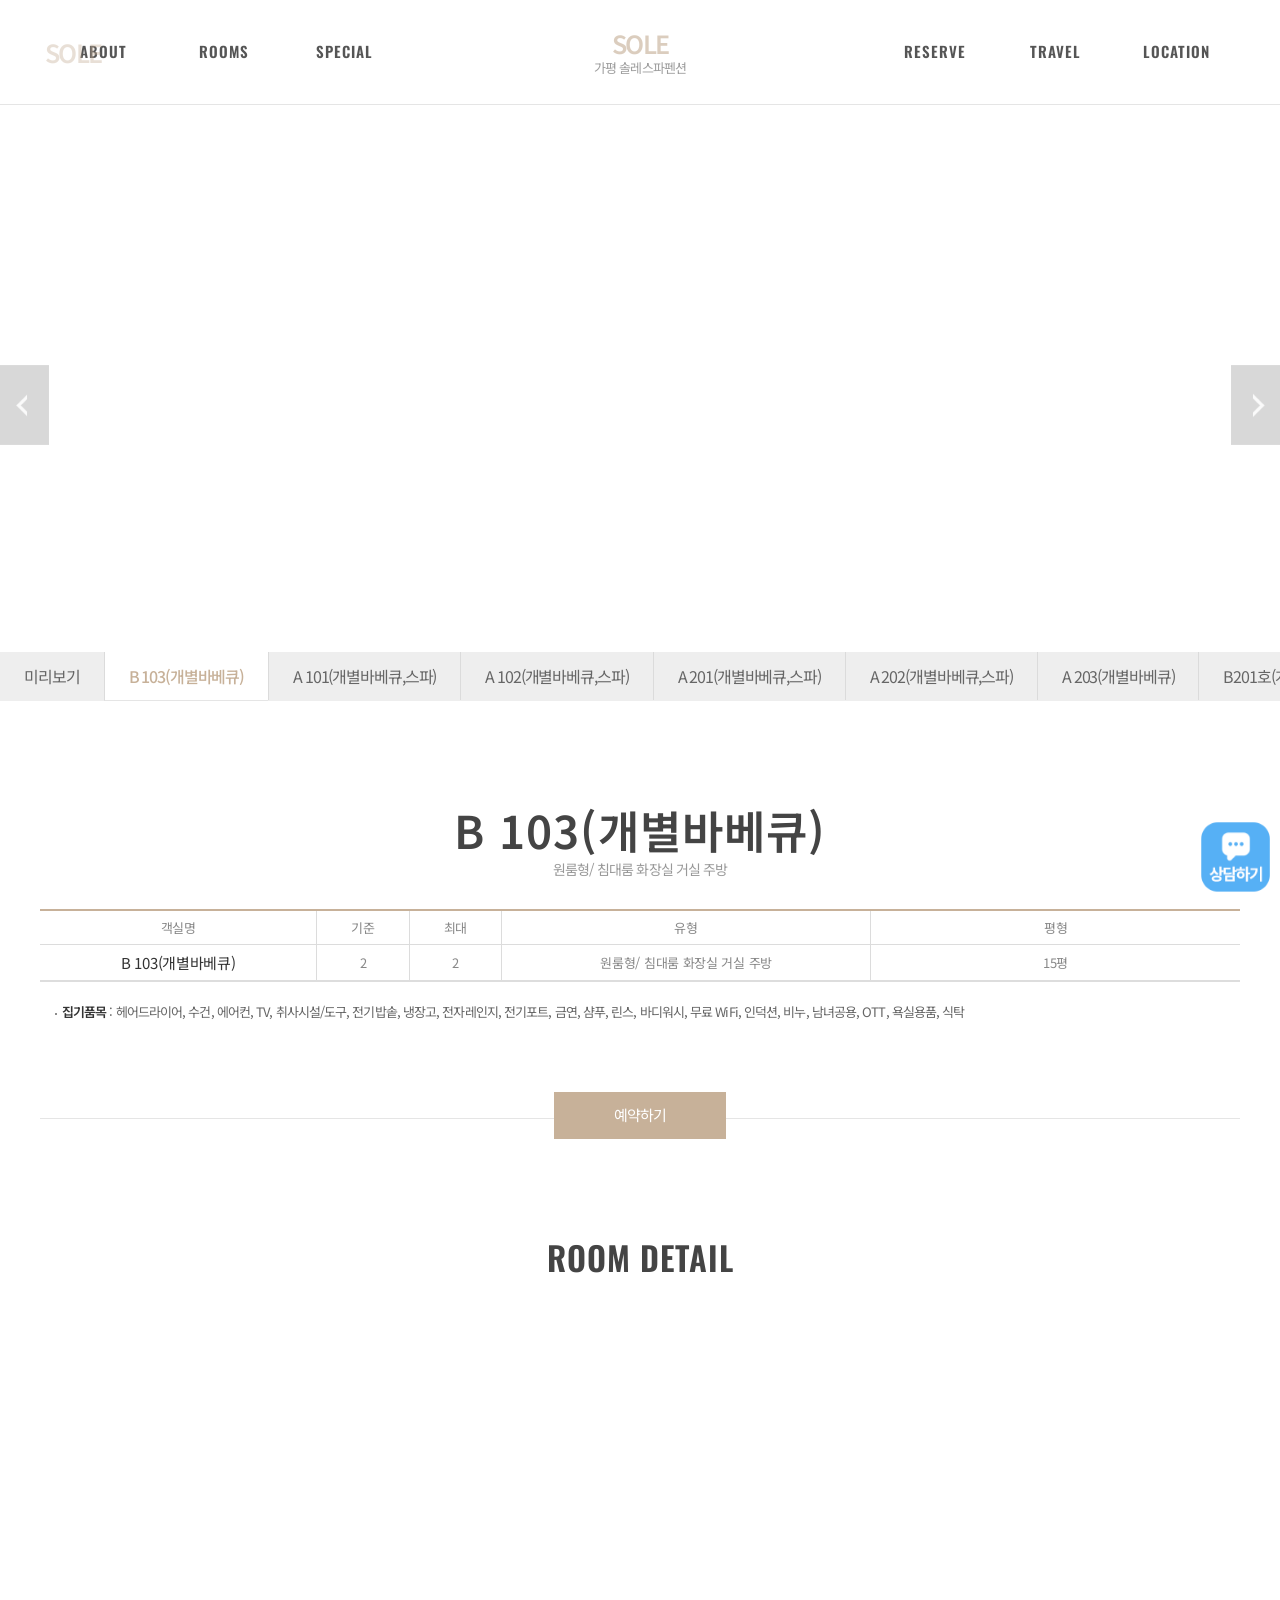
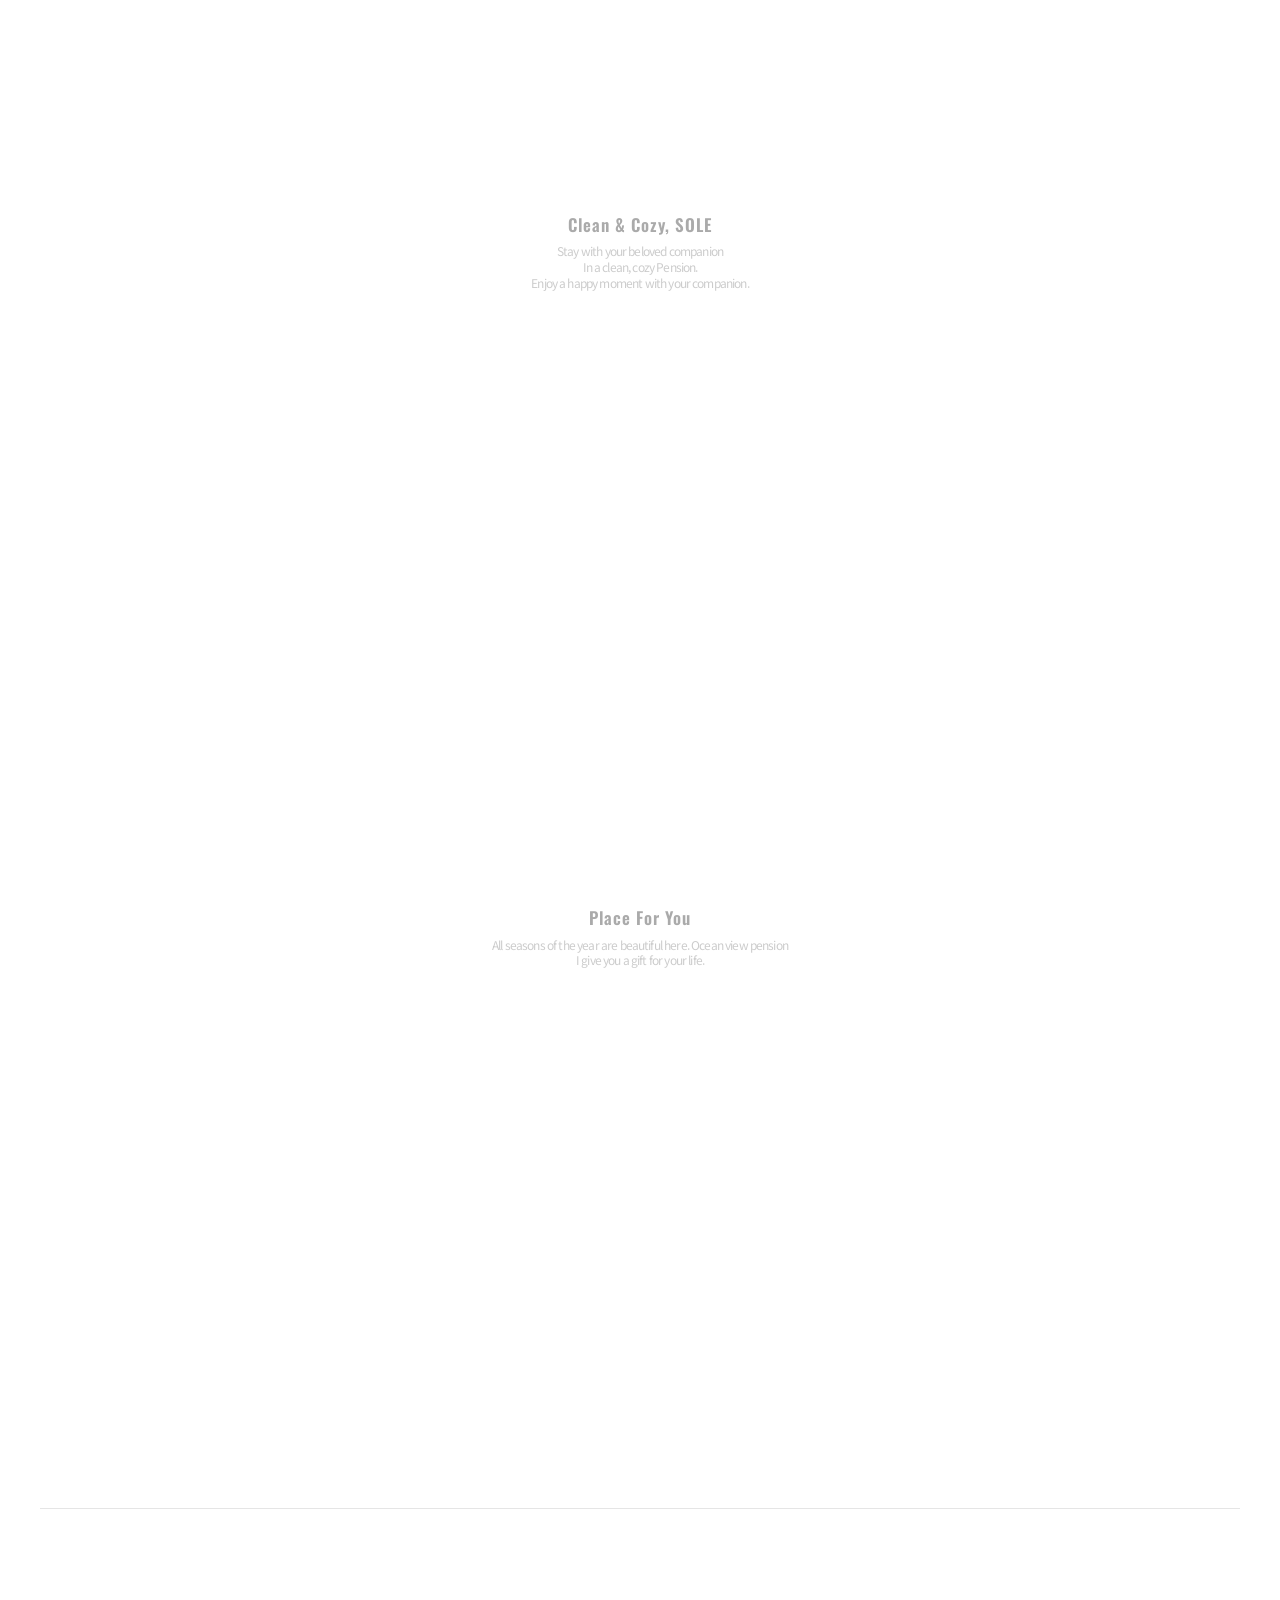
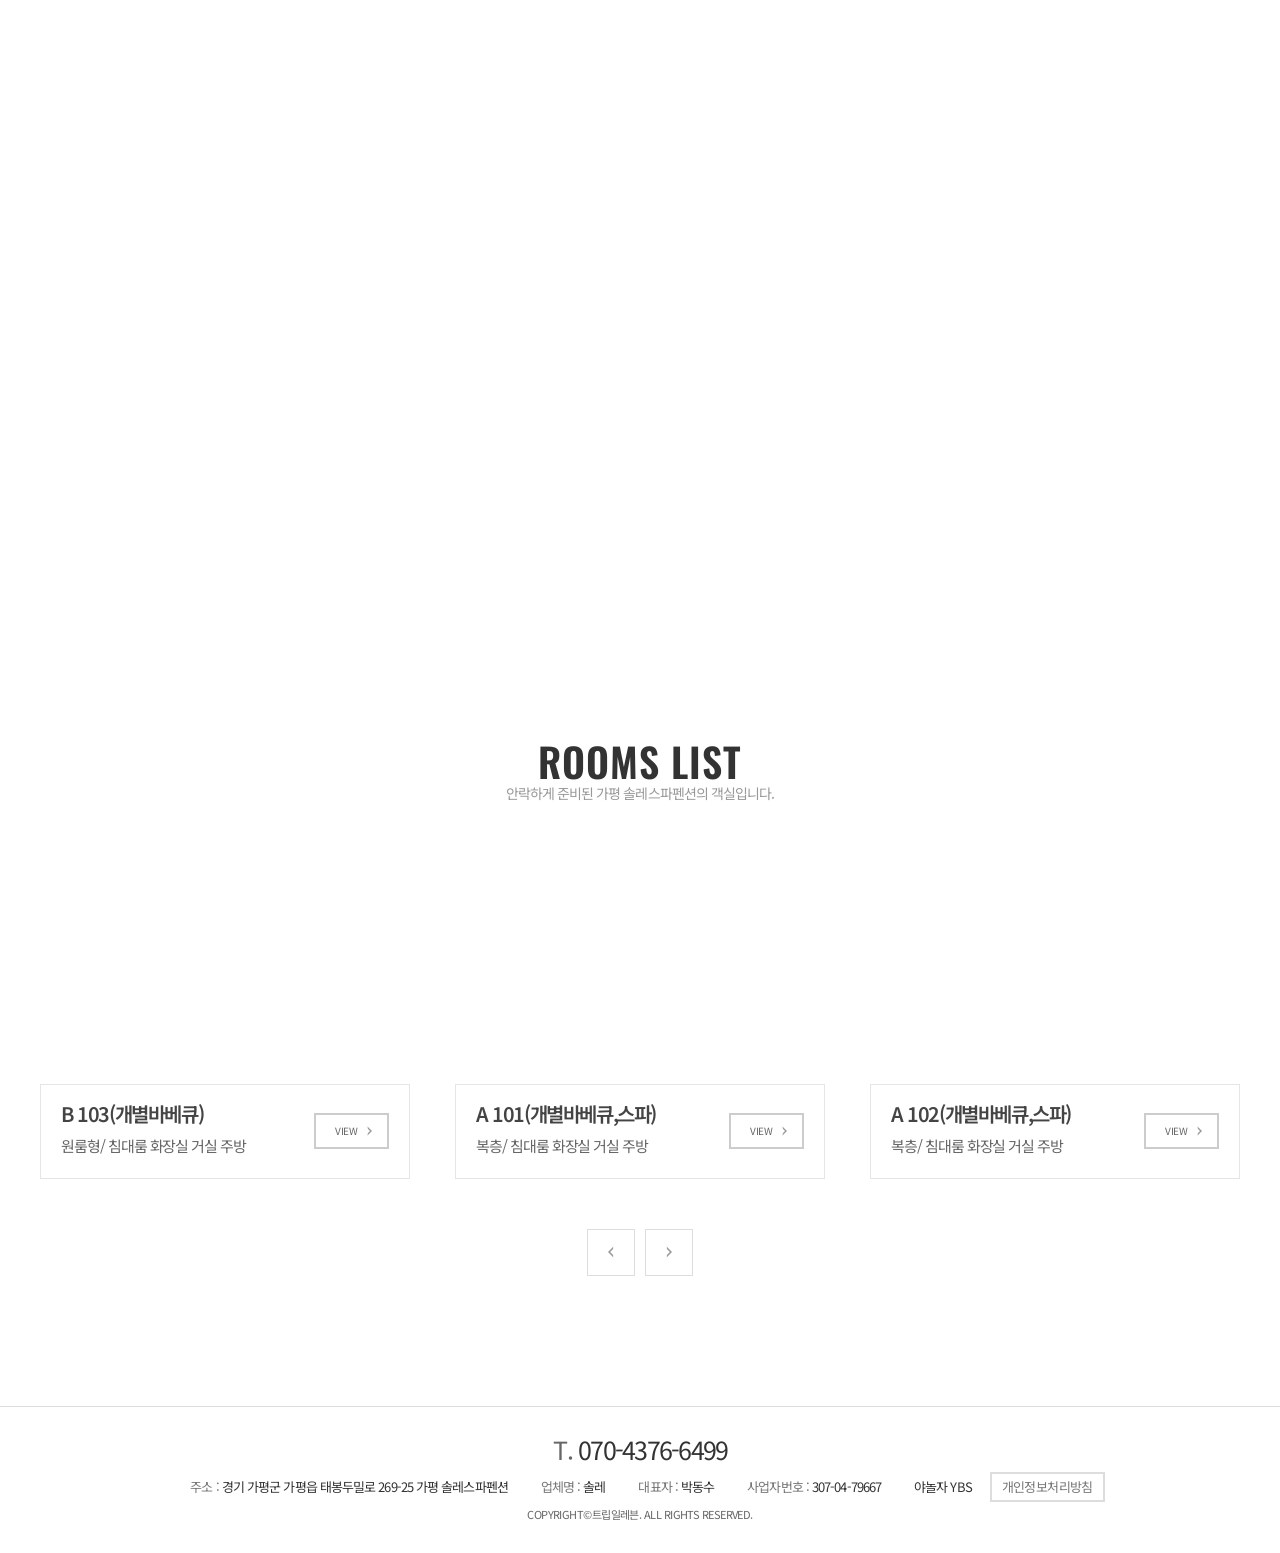
<file: room.html>
<!doctype html>
<html lang="ko">
  <head>
    <meta charset="UTF-8" />
    <style>
      html.tpl-loading body {
        opacity: 0;
      }
      body {
        opacity: 1;
        transition: opacity 0.3s ease;
      }
    </style>
    <script>
      document.documentElement.classList.add('tpl-loading');
      window.__tplReveal = function () {
        document.documentElement.classList.remove('tpl-loading');
      };
      setTimeout(function () {
        window.__tplReveal && window.__tplReveal();
      }, 3000);
    </script>
    <meta http-equiv="X-UA-Compatible" content="IE=edge" />
    <meta name="viewport" content="width=device-width, initial-scale=1.0" />
    <meta property="og:type" content="website" />
    <title data-page-title>가평 솔레스파펜션 - 객실안내</title>
    <link rel="icon" href="data:," />
    <link rel="stylesheet" type="text/css" href="styles/theme.css" />
    <link rel="stylesheet" type="text/css" href="styles/reset.css" />
    <link rel="stylesheet" type="text/css" href="styles/style.css" />
    <link rel="stylesheet" type="text/css" href="styles/popup.css" />
    <link
      rel="stylesheet"
      type="text/css"
      href="//cdn.jsdelivr.net/npm/swiper@8/swiper-bundle.min.css"
    />
    <!-- Open Graph Meta Tags for Social Media -->
  <meta property="og:type" content="website" />
  <meta property="og:title" content="가평 솔레스파펜션 - 객실안내" />
  <meta property="og:description" content="가평 솔레스파펜션, 복층 스파와 개별 바베큐로 가족·커플 모두 즐기는 로맨틱 힐링! 감성 가득한 프라이빗한 휴식을 만끽하세요." />
  <meta property="og:image" content="https://bookingplay-media.s3.amazonaws.com/item_images/2026/08/06/oYapFLR2hPZK.jpg" />
  <meta property="og:url" content="https://soleps.co.kr" />

  <!-- Twitter Card Meta Tags -->
  <meta name="twitter:card" content="summary_large_image" />
  <meta name="twitter:title" content="가평 솔레스파펜션 - 객실안내" />
  <meta name="twitter:description" content="가평 솔레스파펜션, 복층 스파와 개별 바베큐로 가족·커플 모두 즐기는 로맨틱 힐링! 감성 가득한 프라이빗한 휴식을 만끽하세요." />
  <meta name="twitter:image" content="https://bookingplay-media.s3.amazonaws.com/item_images/2026/08/06/oYapFLR2hPZK.jpg" />
  <meta name="naver-site-verification" content="6e14f1aa5c0d5e1b643524f13ab9761d965cea5f" />
  <meta name="google-site-verification" content="4meF8vmGapFFQcvyLYM5szoxI46InmddimOrzThMTIs" />
</head>

  <body oncontextmenu="return false;" onselectstart="return false" ondragstart="return false;">
    <div id="wrap">
      <div id="header-wrap"></div>

      <div id="container">
        <!-- 원본 room.html?room_id= 의 상세 화면(#content.sub2_2)이다.
             목록은 layout-map.html 로 분리했다. -->
        <section id="content" class="sub2_2 sub_room sub_room_detail">
          <!-- ── 히어로 (객실 사진 슬라이더) ─────────────────────── -->
          <div class="sub_visual visual">
            <div class="visual_txt">
              <span data-property-name-en></span>
              <strong class="ff_notokr" data-room-name></strong>
              <p data-room-structure></p>
            </div>
            <div class="arw_box">
              <div
                class="swiper-button-prev"
                style="
                  background: url(images/common/left_btn.png) no-repeat 0 0;
                  background-size: auto 100%;
                "
              ></div>
              <div
                class="swiper-button-next"
                style="
                  background: url(images/common/right_btn.png) no-repeat 100%;
                  background-size: auto 100%;
                "
              ></div>
            </div>
            <div class="visual_box">
              <div class="swiper-container">
                <div class="swiper-wrapper" data-room-hero-slides></div>
              </div>
            </div>
          </div>
          <!--// sub_visual -->

          <div class="sub_location_wrap">
            <div class="inner">
              <!-- 객실 탭. '미리보기' li 는 정적이고 뒤로 renderRoomNav 가 생성한다.
                   현재 객실이 그룹(2실 이상)에 속하면 그 그룹의 형제 객실만 펼친다. -->
              <ul class="cate_box" data-room-nav>
                <li><a href="./layout-map.html">미리보기</a></li>
              </ul>
            </div>
          </div>

          <div class="sub_cont">
            <div class="sub_title_box">
              <h3 class="ff_notokr" data-room-name></h3>
              <p data-room-structure></p>
            </div>

            <!-- ── 객실 정보 표 ──────────────────────────────── -->
            <div class="table_box inner">
              <div class="price_table for_pc">
                <table cellspacing="0" cellpadding="0" class="table_default">
                  <thead>
                    <tr>
                      <th style="width: 15%">객실명</th>
                      <th style="width: 5%">기준</th>
                      <th style="width: 5%">최대</th>
                      <th style="width: 20%">유형</th>
                      <th style="width: 20%">평형</th>
                    </tr>
                  </thead>
                  <tbody data-room-table-pc></tbody>
                </table>
                <ul class="table_text" data-room-amenities></ul>
              </div>

              <div class="price_table for_m">
                <table cellspacing="0" cellpadding="0" class="table_default">
                  <tbody data-room-table-m></tbody>
                </table>
                <ul class="table_text" data-room-amenities></ul>
              </div>

              <div class="btn_wrap">
                <a href="#!" target="_blank" class="btn_reserve" data-booking-link>예약하기</a>
              </div>
            </div>

            <!-- ── 객실 상세 이미지 ──────────────────────────── -->
            <div data-room-detail-heading>
              <div class="sub_title_box"><h4>ROOM DETAIL</h4></div>
            </div>
            <div data-room-detail-blocks></div>

            <!-- ── 평면도 — 데이터가 있을 때만 노출 ────────────── -->
            <div data-room-floorplan>
              <div class="sub_title_box"><h4>ROOM PLAN</h4></div>
              <div class="wide_img" data-room-floorplan-images></div>
            </div>

            <!-- ── 다른 객실 목록 ────────────────────────────── -->
            <div class="sub_room_detail_box">
              <div class="inner">
                <div class="main_room">
                  <div class="title_box">
                    <h3>ROOMS LIST</h3>
                    <p data-room-list-lead></p>
                  </div>
                  <div class="room_list">
                    <div class="swiper-container">
                      <div class="swiper-wrapper" data-room-list-slides></div>
                    </div>
                    <div class="arw_box">
                      <div
                        class="swiper-button-prev"
                        style="background: url(images/common/room_pre.png) no-repeat 25% 50% #fff"
                      >
                        Prev
                      </div>
                      <div
                        class="swiper-button-next"
                        style="background: url(images/common/l_le.png) no-repeat 75% 50% #fff"
                      >
                        Next
                      </div>
                    </div>
                  </div>
                </div>
              </div>
            </div>
          </div>
          <!--// sub_cont -->
        </section>
      </div>
      <!--// container -->

      <div id="footer-wrap"></div>
    </div>

    <div id="popup-container"></div>

    <script src="//cdnjs.cloudflare.com/ajax/libs/jquery/3.4.1/jquery.min.js"></script>
    <script src="//cdn.jsdelivr.net/npm/swiper@8/swiper-bundle.min.js"></script>
    <script src="js/image-helpers.js"></script>
    <script src="js/preview-handler.js"></script>
    <script src="js/data-mapper/core/base-mapper.js"></script>
    <script src="js/data-mapper/pages/header-footer-mapper.js"></script>
    <script src="js/data-mapper/pages/room-mapper.js"></script>
    <script src="js/header-footer-loader.js"></script>
    <script src="js/common.js"></script>
    <script src="js/pages/room.js"></script>
    <script src="js/popup.js"></script>
  </body>
</html>
</file>
<file: styles/theme.css>
/* CDN Fonts */
@import url('https://fonts.googleapis.com/css2?family=Oswald&family=Noto+Sans+KR:wght@100;300;400;500;700;900&display=swap');

/* CSS Variables */
:root {
  --font-ko-main: 'Noto Sans KR';
  --font-ko-sub: 'Noto Sans KR';
  --font-en-main: 'Oswald';
  --color-primary: #FFFFFF;
  --color-secondary: #C7B199;
}
</file>
<file: styles/style.css>
@charset "UTF-8";
/* ============================================================
   style.css — t-template-H
   원본: udosky.kr /css/style.css (정본)
   대조: gpcaravan.co.kr /css/style.css — 같은 원본의 색만 다른 판본

   두 판본의 차이는 58줄뿐이고 그중 의미 있는 축은 브랜드 포인트 색 하나
   (udosky #0187cc / gpcaravan #8eb049)뿐이다. 나머지 차이(hd_lnb_bg 높이,
   ft_btn_reserve 위치, sub_visual 여백 등)는 사이트별 미세 조정이라
   정본인 udosky 값을 따른다.

   토큰 값은 하나씩만 둔다. 폴백은 사용처에서 붙인다.
     예) font-family: var(--font-en-main), sans-serif;

   상세 근거(사용처 전수 조사 / 하드코딩으로 남긴 값)는
   data-mapping.md 의 「테마 색상/폰트」 참고.
   ============================================================ */

/*** 공통 ***/
.clear:after {
  content: '';
  display: block;
  clear: both;
}
.dn {
  display: none;
}
.for_pc {
  display: inline-block;
}
.for_m {
  display: none;
}
.ff_noto_serif {
  font-family: var(--font-ko-sub), serif !important;
}
.ff_notokr {
  font-family: var(--font-ko-main), sans-serif !important;
}

@media screen and (max-width: 640px) {
  .for_pc {
    display: none;
  }
  .for_m {
    display: block;
  }
}

/*** 레이아웃 ***/
#wrap {
  min-width: 280px;
  margin: 0 auto;
  overflow: hidden;
}
.inner {
  width: 1200px;
  margin: 0 auto;
  box-sizing: border-box;
  position: relative;
}

@media only screen and (max-width: 1200px) {
  .inner {
    width: 100%;
    padding-left: 30px;
    padding-right: 30px;
  }
}
@media only screen and (max-width: 860px) {
  .inner {
    padding-left: 20px;
    padding-right: 20px;
  }
}

/*** 상단 ***/
.header,
.header * {
  transition: all 0.3s;
}
.header {
  z-index: 90;
  position: fixed;
  width: 100%;
}
.header .hd_cont {
  left: 0;
  top: 0;
  right: 0;
  z-index: 91;
  background: #fff;
  border-bottom: 1px solid rgba(0, 0, 0, 0.1);
}
.header .hd_inner {
  text-align: center;
  width: 1140px;
  margin: 0 auto;
  position: relative;
  z-index: 1;
}
.header .hd_inner:after {
  content: '';
  display: block;
  clear: both;
}
.header .logo {
  font-size: 28px;
  display: inline-block;
  vertical-align: middle;
  position: absolute;
  left: 50%;
  top: 50%;
  transform: translate(-50%, -50%);
  color: #fff;
  text-align: center;
  z-index: 90;
  transition: none;
}
.header .logo a,
.header .logo2 a {
  /* [템플릿 확장] 원본은 <a> 안에 텍스트 노드가 바로 있어 인라인이 맞았다.
     우리 마크업은 자식이 전부 block(img / .logo_text / .logo_sub)이라,
     인라인인 채로 두면 그 사이 줄바꿈 공백이 line-height 만큼(22px) 줄 상자를
     만들어 로고 높이가 두 배가 되고 헤더가 그만큼 부푼다. */
  display: block;
  line-height: 1;
  font-weight: 600;
  letter-spacing: 0px;
  color: var(--color-secondary);
  font-family: var(--font-en-main), var(--font-ko-main), sans-serif;
}
.header .logo .logo_sub {
  display: block;
  font-family: var(--font-ko-main), sans-serif;
  font-size: 13px;
  line-height: 1;
  margin-top: 5px;
  font-weight: normal;
  color: #666;
}
/* [템플릿 확장] 원본 로고는 텍스트 전용이었다. 백오피스가 로고 이미지를 주면
   그림으로 대체되므로 높이를 헤더에 맞춰 제한한다. 텍스트/이미지 중
   무엇을 보일지는 header-footer-mapper 의 applyLogo 가 정한다. */
.header .logo a img,
.header .logo2 a img {
  display: block;
  max-height: 52px;
  width: auto;
}
.header .logo .logo_text,
.header .logo2 .logo_text {
  display: block;
  /* reset.css 가 span 에 color:#333 을 직접 선언해서 부모 <a> 의
     var(--color-secondary) 상속이 씹힌다 — 여기서 명시적으로 되살린다. */
  color: var(--color-secondary);
}
.header .logo2 {
  font-size: 28px;
  vertical-align: middle;
  display: none;
  position: absolute;
  left: 0;
  top: 50%;
  z-index: 90;
  transform: translateY(-50%);
  transition: none;
}
.header .hd_lnb:after {
  content: '';
  display: block;
  clear: both;
}
.header .hd_lnb ul,
.header .hd_lnb ul .depth1 {
  display: inline-block;
  vertical-align: middle;
}
.header .hd_lnb ul .depth1 {
  font-size: 16px;
  position: relative;
  text-align: center;
}
.header .hd_lnb ul .depth1 .depth1_a {
  line-height: 6.93;
  padding: 0 1.25em;
  width: 80px;
  font-weight: 600;
  letter-spacing: 1px;
  font-size: inherit;
  display: block;
  color: #555;
  transition: none;
  font-family: var(--font-en-main), var(--font-ko-main), Arial, Helvetica, sans-serif;
  position: relative;
  z-index: 5;
  background: #fff;
}
/* ⚠️ 원본은 닫힘 상태를 top:-370% 로만 처리했다. 절대 위치 요소의 top 백분율은
   자기 높이가 아니라 부모(.depth1, 약 111px) 기준이라 사실상 -410px 고정이다.
   원본은 서브메뉴가 2~4개뿐이라 충분했지만, 객실이 많아 목록이 410px 를 넘으면
   아래쪽이 헤더 밖으로 삐져나온다. 그 부분은 뒤에 흰 헤더 배경이 없어
   흰 글자가 페이지 위에 그대로 보인다.
   높이와 무관하게 닫히도록 visibility / opacity 를 함께 쓴다. */
.header .hd_lnb ul .depth1 .depth_box {
  position: absolute;
  left: 50%;
  top: -370%;
  width: 100%;
  transform: translateX(-50%);
  z-index: -1;
  text-align: center;
  overflow: hidden;
  visibility: hidden;
  opacity: 0;
  transition: all 0.5s;
}
.header .hd_lnb ul .depth1 .depth_box.on {
  top: calc(100% + 12px);
  visibility: visible;
  opacity: 1;
}
.header .hd_lnb ul .depth1 .depth_box li {
  font-size: 14px;
  line-height: 1;
  padding: 5px 0;
  color: #fff;
}
.header .hd_lnb ul .depth1 .depth_box li + li {
  margin-top: 5px;
}
.header .hd_lnb ul .depth1 .depth_box li a {
  display: block;
  font-size: inherit;
  color: inherit;
}
.header .hd_lnb ul .depth1 .depth_box li a:hover {
  text-decoration: underline;
}
/* 객실이 많으면 js/common.js 가 이 목록을 잘라 스크롤시킨다.
   반투명 브랜드색 판 위 흰 글자라 스크롤바도 흰색으로 맞춘다.
   트랙은 투명하게 지우고, 잡는 영역 10px 안에서 손잡이만 4px 로 보이게 한다.
   (.cate_box 스크롤바와 같은 방식 — 그쪽은 밝은 바탕이라 검정 반투명이다)

   ⚠️ Chrome 121+ 는 scrollbar-width / scrollbar-color 가 지정되면
   ::-webkit-scrollbar-* 를 통째로 무시하므로, 표준 속성은 그것을 모르는
   브라우저(Firefox)에만 준다. */
@supports not selector(::-webkit-scrollbar) {
  .header .hd_lnb ul .depth1 .depth_box {
    scrollbar-width: thin;
    scrollbar-color: rgba(255, 255, 255, 0.5) transparent;
  }
}
.header .hd_lnb ul .depth1 .depth_box::-webkit-scrollbar {
  width: 10px;
  background: transparent;
}
.header .hd_lnb ul .depth1 .depth_box::-webkit-scrollbar-track {
  background: transparent;
  border: 0;
  box-shadow: none;
}
.header .hd_lnb ul .depth1 .depth_box::-webkit-scrollbar-thumb {
  background: rgba(255, 255, 255, 0.5);
  background-clip: content-box;
  border: 3px solid transparent;
  border-radius: 10px;
}
/* 브라우저 기본값은 hover 시 색을 바꾼다. 같은 값을 명시해 고정한다 */
.header .hd_lnb ul .depth1 .depth_box::-webkit-scrollbar-thumb:hover,
.header .hd_lnb ul .depth1 .depth_box::-webkit-scrollbar-thumb:active {
  background: rgba(255, 255, 255, 0.5);
  background-clip: content-box;
}
.header .hd_lnb .hd_lnb01 {
  float: left;
}
.header .hd_lnb .hd_lnb02 {
  float: right;
}
.header .hd_lnb_bg {
  position: absolute;
  left: 0;
  top: -400px;
  right: 0;
  background: rgba(1, 135, 204, 0.8);
  background: color-mix(in srgb, var(--color-secondary) 80%, transparent);
  z-index: -1;
  overflow: hidden;
  box-sizing: border-box;
  height: 400px;
  transition: all 0.5s;
}
.header .hd_lnb_bg.on {
  top: 110px;
}
.header .btn_hd_res {
  position: absolute;
  right: 0;
  top: 50%;
  transform: translateY(-50%);
}
.header .btn_hd_res a {
  display: inline-block;
  font-size: 16px;
  line-height: 2.125;
  padding: 0 1.625em;
  color: #fff;
  background: var(--color-secondary);
}
.header .btn_hd_res:hover {
  text-decoration: underline;
}
.header .btn_menu {
  display: inline-block;
  height: 23px;
  position: absolute;
  right: 0;
  top: 50%;
  transform: translateY(-50%);
  cursor: pointer;
}
.header .btn_menu img {
  height: 100%;
}
/* 상단 on */
.header.on {
  background: #fff;
}
.header.on .hd_lnb,
.header.on .btn_hd_res {
  display: inline-block;
  vertical-align: middle;
}
.header.on .hd_inner {
  width: calc(100% - 90px);
  margin: 0 auto;
  text-align: left;
}
.header.on .hd_lnb,
.header.on .btn_hd_res {
  display: inline-block;
  vertical-align: middle;
}
.header.on .hd_lnb {
  padding-left: 235px;
}
.header.on .hd_lnb ul .depth1 .depth1_a {
  line-height: 5.3125;
}
.header.on .hd_lnb .hd_lnb01,
.header.on .hd_lnb .hd_lnb02 {
  float: inherit;
}
.header.on .hd_lnb_bg.on {
  top: 86px;
}
/* 카테고리 */
.header .btn_hd_res,
.header .btn_menu,
.aside .btn_close,
.aside_bg {
  display: none;
}
.aside .aisde_inner {
  position: fixed;
  right: -100%;
  top: 0;
  height: 100%;
  z-index: 991;
  width: calc(100% - 14%);
  overflow-y: auto;
  background: #fff;
  transition: all 0.5s;
  transition-timing-function: ease-in-out;
}
.aside.on .aisde_inner {
  right: 0;
}
.aside .aside_box {
  height: 100%;
  padding: 10px 0 0;
}
/* [템플릿 확장] 원본은 absolute 라 기준 조상이 없어 스크롤하면 문서 좌상단에 남았다.
   fixed 로 화면 좌상단(패널 왼쪽 14% 어두운 영역)에 붙이고, aside_bg(900) 위로 올린다. */
.aside .btn_close {
  position: fixed;
  left: 10px;
  top: 10px;
  width: 27px;
  height: 27px;
  background-size: contain;
  z-index: 992;
}
.aside.on .btn_close {
  display: block;
}
.aside .depth1 {
  font-size: 17px;
  line-height: 3.47;
  padding: 0 1.47em;
  letter-spacing: 1px;
  color: #444;
  display: block;
  border-bottom: 1px solid #e5e5e5;
  font-family: var(--font-en-main), var(--font-ko-main), Arial, Helvetica, sans-serif;
}
.aside .depth_list {
  display: none;
  transition: none;
  background: #fafafa;
}
.aside .depth_list li {
  border-bottom: 1px solid #e5e5e5;
}
.aside .depth_list li a {
  font-size: 15px;
  line-height: 3.2;
  padding: 0 1.47em;
  display: block;
  color: #666;
}
.aside .btn_aside_res {
  padding: 20px;
}
.aside .btn_aside_res a {
  padding: 12px;
  font-size: 15px;
  color: #fff;
  background: var(--color-secondary);
  text-align: center;
  display: block;
}
.aside_bg {
  position: fixed;
  inset: 0;
  z-index: 900;
  background: rgba(0, 0, 0, 0.4);
  transition: all 0.5s;
}
.aside_bg.on {
  display: block;
}

@media screen and (max-width: 1280px) {
  .header .hd_inner,
  .header.on .hd_inner {
    width: calc(100% - 90px);
  }
  .header .logo,
  .header .logo2 a {
    font-size: 25px;
  }
  .header .hd_lnb ul .depth1,
  .header .btn_hd_res a {
    font-size: 15px;
  }
  .header.on .hd_lnb {
    padding-left: 215px;
  }
  .header .hd_lnb_bg.on {
    top: 104px;
  }
  .header.on .hd_lnb_bg.on {
    top: 80px;
  }
}
@media only screen and (max-width: 1200px) {
  .header .logo,
  .header .logo2 a {
    font-size: 20px;
  }
  .header .hd_lnb ul .depth1,
  .header .btn_hd_res a {
    font-size: 14px;
  }
  .header .hd_lnb ul .depth1 .depth1_a {
    width: auto;
  }
  .header.on .hd_lnb {
    padding-left: 160px;
  }
  .header .hd_lnb ul .depth1 .depth_box li {
    font-size: 13px;
  }
  .header .hd_lnb_bg.on {
    top: 98px;
  }
  .header.on .hd_lnb_bg.on {
    top: 75px;
  }
}
@media only screen and (max-width: 1023px) {
  .header .hd_inner,
  .header.on .hd_inner {
    width: calc(100% - 60px);
  }
  .header .hd_lnb ul .depth1 .depth1_a {
    padding: 0 1em;
  }
  .header .btn_hd_res a {
    padding: 0 1.2em;
  }
  .header.on .hd_lnb {
    padding-left: 140px;
  }
}
@media only screen and (max-width: 860px) {
  /* [템플릿 확장] 원본은 padding:19px 0 으로 높이를 만들었다(19+22+19 = 60px).
     로고가 텍스트(22px)일 때는 맞지만, 백오피스 로고 이미지가 들어오면
     22px 안에 갇혀 글자가 안 읽힌다. 높이를 60px 로 고정하고 로고를 세로
     가운데에 두어, 로고가 이미지든 텍스트든 헤더 높이가 일정하게 유지되도록 한다. */
  .header .hd_inner {
    display: flex;
    align-items: center;
    height: 60px;
    padding: 0;
    text-align: left;
  }
  .header .logo,
  .header .logo2 a {
    font-size: 22px;
    position: static;
    transform: none;
    display: inline-block !important;
    opacity: 1 !important;
  }
  .header.on .logo2 {
    display: none !important;
  }
  /* 고정된 60px 헤더 안에서 위아래 7.5px 씩 여백을 남기는 크기.
     가로로 매우 긴 로고는 reset.css 의 img{max-width:100%} 가 먼저 걸려
     높이가 자동으로 줄어들므로 넘치지 않는다. */
  .header .logo a img,
  .header .logo2 a img {
    max-height: 45px;
  }
  /* ⚠️ 원본은 `.header .logo span` 이었다. 원본 로고는 `이름<span>부제</span>`
     구조라 그 선택자가 부제만 가렸지만, 우리 마크업은 이름도 `.logo_text`
     span 이라 로고가 통째로 사라졌다(모바일 헤더가 빈 채로 높이만 남음).
     부제(.logo_sub)만 가리도록 좁힌다. */
  .header .logo .logo_sub,
  .header .hd_lnb_bg.on,
  .header.on .hd_lnb_bg.on {
    display: none;
  }
  .header .hd_lnb,
  .header.on .hd_lnb,
  .header.on .btn_hd_res {
    display: none;
  }
  .header .btn_menu {
    display: inline-block;
  }
}
@media only screen and (max-width: 640px) {
  .header .hd_inner,
  .header.on .hd_inner {
    width: calc(100% - 30px);
  }
  .aside .depth1 {
    font-size: 15px;
  }
  .aside .depth_list li a {
    font-size: 13px;
  }
  .aside_btm li {
    width: 40px;
    height: 40px;
  }
}
@media only screen and (max-width: 479px) {
  .aside {
    width: calc(100% - 50px);
  }
}

/* ── 헤더 네이버·인스타그램 버튼 (템플릿 확장) ───────────────────
   homepage.socialLinks.blog / .instagram 값이 있을 때만 매퍼가 노출한다(마크업 기본 숨김).
   마크업은 `.hd_inner` 마지막 `.hd_sns` 하나이고 상태별로 위치만 바꾼다.
   - 상단(스크롤 0, 861px 이상): 오른쪽 메뉴 끝 LOCATION 오른쪽. 그만큼 `.hd_lnb02` 를 왼쪽으로 민다.
     로고가 정가운데라 밀린 만큼 로고와 RESERVE 사이가 좁아지므로 메뉴 좌우 여백을 1.25em → 0.75em.
   - 스크롤(.header.on): 예약하기 바로 앞(right = 예약하기 폭 + 14px).
   - 860px 이하: ☰ 바로 앞(right = ☰ 23px + 14px).
   - 479px 이하: 헤더에서 숨기고 aside 맨 아래(.aside_sns)에 보인다 — 로고 폭을 건드리지 않는다.
   크기: PC 26px(스크롤 상태 예약하기 30~34px 보다 작게) / 861~1023 상단 22px / 모바일 24px(☰ 와 같은 높이).
   인스타 로고는 122x126 이라 높이만 고정하고 폭은 비율대로 둔다.
   보정은 루트의 `data-social="on"`(매퍼가 찍음) 기준이다. */
.header .hd_sns {
  position: absolute;
  right: 0;
  top: 50%;
  transform: translateY(-50%);
  z-index: 91;
  font-size: 0;
  line-height: 0;
}
.header .hd_sns,
.header .hd_sns * {
  transition: none;
}
.header .hd_sns a {
  display: inline-block;
  vertical-align: middle;
}
.header .hd_sns a + a {
  margin-left: 6px;
}
.header .hd_sns img {
  display: block;
  width: auto;
  height: 26px;
}
.header.on .hd_sns {
  right: 120px;
}

/* 상단 상태 보정. `.header *{transition:all .3s}` 때문에 로드 직후·스크롤 경계에서 메뉴 줄이
   0.3초 동안 밀려 보이지 않도록 여백·위치는 바로 바꾸고 색만 전환한다. */
[data-social='on'] .header .hd_lnb .hd_lnb02 {
  transition-property: color, background-color, border-color;
}
[data-social='on'] .header:not(.on) .hd_lnb .hd_lnb02 {
  margin-right: 78px;
}
[data-social='on'] .header:not(.on) .hd_lnb ul .depth1 .depth1_a {
  padding: 0 0.75em;
}

/* aside 맨 아래 — 479px 이하에서만 보인다 (아래 미디어쿼리) */
.aside .aside_sns {
  display: none;
}

@media only screen and (max-width: 1280px) {
  .header.on .hd_sns {
    right: 114px;
  }
}
@media only screen and (max-width: 1200px) {
  .header.on .hd_sns {
    right: 107px;
  }
}
@media only screen and (max-width: 1023px) {
  .header.on .hd_sns {
    right: 95px;
  }
}

/* 861~1023 상단 상태: 위 보정만으로는 862px 에서 로고와 RESERVE 가 맞닿는다(넓은 로고는 겹침).
   아이콘 22px, 메뉴 여백 0.5em, 밀기 64px, 로고를 32px 왼쪽으로 옮겨 가운데 공간을 좌우에 다시 나눈다. */
@media only screen and (max-width: 1023px) and (min-width: 861px) {
  [data-social='on'] .header:not(.on) .hd_sns img {
    height: 22px;
  }
  [data-social='on'] .header:not(.on) .hd_lnb .hd_lnb02 {
    margin-right: 64px;
  }
  [data-social='on'] .header:not(.on) .hd_lnb ul .depth1 .depth1_a {
    padding: 0 0.5em;
  }
  [data-social='on'] .header:not(.on) .logo {
    transform: translate(calc(-50% - 32px), -50%);
  }
}
@media only screen and (max-width: 860px) {
  .header .hd_sns,
  .header.on .hd_sns {
    right: 37px;
  }
  .header .hd_sns img {
    height: 24px;
  }
}

/* ── 헤더 YBS 버튼 (템플릿 확장) ─────────────────────────────────
   property.ybsId 가 있을 때만 매퍼가 노출하고 루트에 data-ybs="on" 을 찍는다(마크업 기본 숨김).
   원본(happynadri)처럼 스크롤 상태(.header.on)에서 예약하기와 같은 모양으로 맨 오른쪽에 붙고,
   예약하기는 YBS 폭 + 10px 만큼 왼쪽으로 비킨다. 네이버·인스타그램(.hd_sns)도 그만큼 더 민다.
   YBS 폭은 예약하기 글자 크기·여백 반응형(16/15/14px, 1023px 이하 여백 1.2em)을 따라 바뀌어 구간별로 맞춘다.
   860px 이하는 두 버튼 모두 숨으므로(☰ 만) 그 위에서만 적용한다. */
@media only screen and (min-width: 861px) {
  [data-ybs='on'] .header .btn_hd_res:not(.btn_hd_ybs) {
    right: 87px;
  }
  [data-ybs='on'] .header.on .hd_sns {
    right: 207px;
  }
}
@media only screen and (min-width: 861px) and (max-width: 1280px) {
  [data-ybs='on'] .header .btn_hd_res:not(.btn_hd_ybs) {
    right: 82px;
  }
  [data-ybs='on'] .header.on .hd_sns {
    right: 196px;
  }
}
@media only screen and (min-width: 861px) and (max-width: 1200px) {
  [data-ybs='on'] .header .btn_hd_res:not(.btn_hd_ybs) {
    right: 78px;
  }
  [data-ybs='on'] .header.on .hd_sns {
    right: 185px;
  }
}
@media only screen and (min-width: 861px) and (max-width: 1023px) {
  [data-ybs='on'] .header .btn_hd_res:not(.btn_hd_ybs) {
    right: 66px;
  }
  [data-ybs='on'] .header.on .hd_sns {
    right: 161px;
  }
}

/* 479px 이하: 왼쪽 로고가 자유 폭이라 긴 영문명·넓은 로고 이미지가 아이콘과 겹친다.
   헤더에서는 숨기고 aside 맨 아래(LOCATION 아래, 30px 아이콘)에 보인다. */
@media only screen and (max-width: 479px) {
  .header .hd_sns {
    display: none;
  }
  .aside .aside_sns {
    display: block;
    padding: 20px 25px;
    font-size: 0;
    line-height: 0;
  }
  .aside .aside_sns a {
    display: inline-block;
    vertical-align: middle;
  }
  .aside .aside_sns a + a {
    margin-left: 10px;
  }
  .aside .aside_sns img {
    display: block;
    width: auto;
    height: 30px;
  }
}

/*** 하단 ***/
.footer_wrap {
  text-align: center;
  word-break: keep-all;
  padding: 30px 0;
  position: relative;
  z-index: 2;
  background: #fff;
  border-top: 1px solid #ddd;
}
.footer_wrap a {
  letter-spacing: -0.05em;
}
.footer_wrap .footer {
  overflow: hidden;
  text-align: center;
}
.footer_wrap .footer .tel {
  font-size: 25px;
  padding-bottom: 10px;
  font-weight: 400;
}
.footer_wrap .footer .address {
  font-size: 13px;
  line-height: 2;
  color: #777;
}
.footer_wrap .footer .address p {
  display: inline-block;
  margin: 0 1.15em;
  color: inherit;
}
.footer_wrap .footer .address p:nth-of-type(1):before {
  display: none;
}
.footer_wrap .privacy {
  display: inline-block;
  color: #777;
  font-size: 13px;
  border: 2px solid #ddd;
  padding: 0 10px;
}
.footer_wrap .copy {
  text-align: center;
  font-size: 11px;
  line-height: 1.45;
  margin-top: 0.5em;
  color: #999;
}
.ft_btn_reserve.on {
  position: fixed;
  bottom: 80px;
  right: 7px;
  z-index: 999;
}
.ft_btn_reserve.on > a > img {
  width: 75px;
  height: 75px;
}
.ft_kakao {
  position: fixed;
  bottom: 30px;
  z-index: 9;
  background: transparent;
  right: 30px;
  width: 70px;
}
.ft_kakao img {
  width: 100%;
}

@media only screen and (max-width: 1023px) {
  .footer_wrap .btn_top {
    display: none;
  }
}
@media only screen and (max-width: 640px) {
  .footer_wrap {
    padding: 0px 0 20px;
  }
  .footer_wrap .footer {
    text-align: left;
    padding: 13px 20px;
  }
  .footer_wrap .footer .address {
    font-size: 12px;
  }
  .footer_wrap .footer .address p {
    margin: 0 10px 0 0;
  }
  .footer_wrap .privacy {
    font-size: 12px;
  }
  .footer_wrap .copy {
    text-align: left;
    border-top: 1px solid #e5e5e5;
    padding: 10px 20px 0;
  }
  .ft_kakao {
    bottom: 50px;
    right: 10px;
    width: 55px;
  }
  .ft_kakao.on {
    bottom: 100px;
  }
}

/*** 메인 ***/
/* 메인 공통 */
.btn_more {
  font-size: 11px;
  padding: 1.18em 4.5em 1.18em 1.8em;
  letter-spacing: -0.02em;
  display: inline-block;
  border: 2px solid #ccc;
  transition: all 0.3s;
}
/* 평소엔 회색 윤곽, hover 에서 테두리와 글씨가 함께 브랜드색이 된다 */
.btn_more:hover {
  color: var(--color-secondary);
  border-color: var(--color-secondary);
}
#wrap .swiper-container {
  overflow: hidden;
}
#wrap .swiper-button-prev,
#wrap .swiper-button-next {
  cursor: pointer;
  margin-top: 0;
  position: static;
}
#wrap .swiper-button-prev:after,
#wrap .swiper-button-next:after {
  display: none;
}

/* 메인 타이틀 */
.title_box {
  text-align: center;
  padding: 130px 0 30px;
}
.title_box h3 {
  font-size: 40px;
  line-height: 1.125;
  font-weight: 600;
  font-family: var(--font-en-main), var(--font-ko-main), Arial, Helvetica, sans-serif;
  letter-spacing: 1px;
  color: #333;
}
.title_box p {
  font-size: 14px;
  font-family: var(--font-ko-sub), sans-serif;
  line-height: 1.42;
  color: #999;
}

/* main_visual */
.visual {
  height: 100vh;
  z-index: 0;
  position: relative;
}
.visual .visual_box,
.visual .visual_box .swiper-container,
.visual .visual_box .swiper_slide {
  height: 100vh;
}
.visual .visual_txt {
  position: absolute;
  left: 50%;
  top: calc(50% + 55px);
  z-index: 2;
  transform: translate(-50%, -50%);
  text-align: center;
  width: 100%;
  box-sizing: border-box;
  padding: 0 10px;
}
.visual .visual_txt p,
.visual .visual_txt strong,
.visual .visual_txt span {
  display: block;
  color: #fff;
}
.visual .visual_txt span {
  font-size: 15px;
  line-height: 1.133;
  letter-spacing: 1px;
  font-family: var(--font-en-main), var(--font-ko-main), Arial, Helvetica, sans-serif;
}
.visual .visual_txt strong {
  font-size: 75px;
  line-height: 1.48;
  letter-spacing: 3px;
  display: block;
  font-family: var(--font-en-main), var(--font-ko-main), sans-serif;
}
.visual .visual_txt p {
  font-size: 16px;
  font-family: var(--font-ko-sub), sans-serif;
  line-height: 1.5;
}
.visual .arw_box {
  font-size: 0;
  position: absolute;
  left: 0;
  right: 0;
  top: calc(50% + 55px);
  margin-top: -47px;
  z-index: 2;
  height: 0;
  text-align: center;
}
.visual .arw_box:after {
  content: '';
  display: block;
  clear: both;
}
.visual .arw_box > div {
  width: 60px;
  height: 98px;
  position: static;
  margin-top: 0;
}
.visual .arw_box .swiper-button-prev {
  float: left;
}
.visual .arw_box .swiper-button-next {
  float: right;
}
.visual .scroll_down {
  position: absolute;
  bottom: 15px;
  width: 100%;
  text-align: center;
  z-index: 5;
}
.visual .scroll_down img {
  display: inline-block;
}

/* main_special */
.main_special {
  position: relative;
  z-index: 0;
}
.main_special:before {
  content: '';
  display: block;
  width: 100%;
  height: 50%;
  background: #eff1f5;
  position: absolute;
  left: 0;
  top: 0;
  z-index: -1;
}
.main_special .swiper-container {
  position: relative;
  overflow: hidden;
}
.main_special .swiper-slide .link {
  position: absolute;
  left: 0;
  top: 0;
  width: 100%;
  height: 100%;
  z-index: 1;
}
.main_special .swiper-slide .img {
  height: 470px;
}
.main_special .swiper-slide .txt_box {
  background: #fff;
  padding: 15px 30px;
  border: 1px solid #e5e5e5;
  border-top: 0;
  position: relative;
  text-align: left;
}
.main_special .swiper-slide .txt_box .special_txt {
  font-size: 13px;
  letter-spacing: -0.02em;
  margin-bottom: 8px;
  line-height: 1.46;
  font-weight: 300;
  color: #999;
  display: block;
}
.main_special .swiper-slide .txt_box strong {
  font-size: 20px;
  line-height: 1.5;
  font-weight: 600;
  display: block;
  color: #444;
  font-family: var(--font-en-main), var(--font-ko-main), Arial, Helvetica, sans-serif;
  letter-spacing: 1px;
}
.main_special .swiper-slide .txt_box p {
  font-size: 15px;
  font-family: var(--font-ko-sub), sans-serif;
  line-height: 1.4;
  color: #666;
}
.main_special .swiper-slide .txt_box a {
  position: absolute;
  right: 30px;
  top: 50%;
  transform: translateY(-50%);
}
/* 부대시설 카드는 카드 전체(.swiper-slide)에 hover 해도 VIEW 버튼이 반응한다.
   객실 카드는 그런 규칙이 없어 .btn_more:hover 만 걸리는데, 거기서는 테두리까지
   함께 바뀐다. 두 카드의 hover 결과를 같게 맞추려면 여기에도 테두리를 준다. */
.main_special .swiper-slide:hover .txt_box a {
  color: var(--color-secondary);
  border-color: var(--color-secondary);
}
.main_special .arw_box {
  font-size: 0;
  position: absolute;
  left: 50%;
  top: 50%;
  margin-top: 30px;
  z-index: 2;
  height: 0;
  text-align: center;
  width: 1400px;
  transform: translate(-50%, -50%);
}
.main_special .arw_box:after {
  content: '';
  display: block;
  clear: both;
}
.main_special .arw_box > div {
  width: auto;
  display: block;
}
.main .main_special .arw_box > div {
  background: none !important;
}
.main_special .arw_box .swiper-button-prev {
  float: left;
}
.main_special .arw_box .swiper-button-next {
  float: right;
}

/* main_room */
.room_list {
  position: relative;
  text-align: center;
}
.room_list .box .img {
  height: 540px;
}
.room_list .box .room_inner_wrap {
  width: 1200px;
  margin: 0 auto;
  position: absolute;
  left: 50%;
  top: 0;
  transform: translateX(-50%);
  height: 100%;
  z-index: 1;
}
.room_list .box .room_inner_wrap .room_inner_box {
  position: absolute;
  right: 0;
  top: 65px;
  background: #fff;
  padding: 20px 30px 62px;
  width: 260px;
  text-align: left;
  box-sizing: border-box;
}
.room_list .box .room_inner_wrap strong {
  font-size: 27px;
  line-height: 1.44;
  margin-bottom: 5px;
  font-weight: 600;
  color: #444;
}
.room_list .box .room_inner_wrap p {
  font-size: 15px;
  font-family: var(--font-ko-sub), sans-serif;
  line-height: 1.6;
  margin-top: 5px;
  color: #666;
}
.room_list .box .room_inner_wrap a {
  font-size: 10px;
  padding: 0.8em 2.6em 0.8em 1.6em;
  margin-top: 3em;
}
.main_room .arw_box {
  font-size: 0;
  position: absolute;
  left: 50%;
  top: 274px;
  width: 260px;
  z-index: 10;
  background: #fff;
  margin-left: 340px;
  border-top: 1px solid #e5e5e5;
  box-sizing: border-box;
}
.main_room .arw_box > div {
  display: inline-block;
  vertical-align: middle;
  width: 50%;
  font-size: 13px;
  line-height: 3;
  box-sizing: border-box;
  color: #9999b3;
  position: static;
  height: inherit;
  margin-top: 0;
}
.main_room .arw_box > div:after {
  display: none;
}
.main_room .arw_box .swiper-button-prev {
  padding-left: 60px;
  text-align: left;
}
.main_room .arw_box .swiper-button-next {
  padding-right: 60px;
  text-align: right;
}

/* main_landscape */
.main_landscape {
  margin-bottom: 130px;
}
.landscape_box {
  font-size: 0;
}
.landscape_box .img_box,
.landscape_box .txt_box {
  display: inline-block;
  width: 50%;
  box-sizing: border-box;
  vertical-align: middle;
}
.landscape_box .img_box {
  height: 370px;
}
.landscape_box .txt_box {
  padding-left: 4%;
}
.landscape_box .txt_box strong {
  font-size: 23px;
  line-height: 0.86;
  margin-bottom: 10px;
  font-weight: 600;
  color: #555;
  font-family: var(--font-en-main), var(--font-ko-main), Arial, Helvetica, sans-serif;
  letter-spacing: 1px;
  display: block;
}
.landscape_box .txt_box p {
  font-size: 15px;
  font-family: var(--font-ko-sub), sans-serif;
  line-height: 1.5;
  color: #666;
}
.landscape_box .txt_box .btn_more {
  margin: 2.27em 0 5.45em;
}
.landscape_box .txt_box ul {
  font-size: 0;
}
.landscape_box .txt_box ul li {
  width: calc(33.3% - 1.333%);
  display: inline-block;
  vertical-align: middle;
}
.landscape_box .txt_box ul li + li {
  margin-left: 2%;
}

/* main_reserve */
.main_reserve {
  background: var(--color-primary);
  padding: 0 0 130px;
}
.reserve_box {
  font-size: 0;
  overflow: hidden;
}
.reserve_box .txt_box,
.reserve_box .img_box {
  display: inline-block;
  vertical-align: middle;
}
.reserve_box .txt_box {
  width: 35%;
  float: left;
}
.reserve_box .txt_box strong {
  font-size: 23px;
  line-height: 1.15;
  margin-bottom: 10px;
  font-weight: 600;
  color: #444;
  font-family: var(--font-en-main), var(--font-ko-main), Arial, Helvetica, sans-serif;
  letter-spacing: 1px;
  display: block;
}
.reserve_box .txt_box p {
  font-size: 15px;
  font-family: var(--font-ko-sub), sans-serif;
  line-height: 1.5;
  color: #666;
}
.reserve_box .txt_box .btn_wrap {
  margin-top: 65px;
  font-size: 0;
  text-align: left;
}
.reserve_box .txt_box .btn_wrap:before {
  display: none;
}
.reserve_box .txt_box .btn_wrap a {
  font-size: 13px;
  padding: 0 4.76em 0 1.53em;
  letter-spacing: -0.02em;
  line-height: 3;
  font-weight: 500;
  color: #555;
  border: 2px solid #ccc;
  background: url('../images/common/spe_view.png') no-repeat 84% 50%;
  transition: all 0.3s;
  display: inline-block;
  vertical-align: middle;
}
.reserve_box .txt_box .btn_wrap a:hover {
  color: var(--color-secondary);
  border-color: var(--color-secondary);
}
.reserve_box .txt_box .btn_wrap a + a {
  margin-left: 10px;
  padding: 0 3.84em 0 1.53em;
}
.reserve_box .img_box {
  width: 65%;
  height: 350px;
  float: right;
}

@media only screen and (max-width: 1450px) {
  /* main_visual */
  .visual,
  .visual .visual_box,
  .visual .visual_box .swiper-container,
  .visual .visual_box .swiper_slide {
    height: 700px;
  }
  .visual .arw_box {
    margin-top: -40px;
  }
  .visual .arw_box > div {
    height: 80px;
    width: 50px;
  }

  /* main_special */
  .main_special .arw_box {
    width: 100%;
    padding: 0;
    box-sizing: border-box;
    margin-top: 70px;
  }
  .main_special .arw_box > div img {
    height: 60px;
  }
  .main_special .swiper-container {
    width: calc(100% - 90px);
    margin: 0 auto;
  }
}
@media only screen and (max-width: 1200px) {
  /* main_visual */
  .visual,
  .visual .visual_box,
  .visual .visual_box .swiper-container,
  .visual .visual_box .swiper_slide {
    height: 600px;
  }
  .visual .visual_txt,
  .visual .arw_box {
    top: calc(50% + 50px);
  }
  .visual .visual_txt strong {
    font-size: 60px;
  }
  .visual .visual_txt p {
    font-size: 14px;
  }
  .visual .scroll_down img {
    height: 60px;
  }

  /* main_room */
  .room_list .box .room_inner_wrap {
    width: 100%;
  }
  .room_list .box .room_inner_wrap .room_inner_box {
    right: 30px;
  }
  .main_room .arw_box {
    margin-left: 0;
    left: inherit;
    right: 30px;
  }

  /* main_landscape */
  .main_landscape {
    margin-bottom: 100px;
  }
}
@media only screen and (max-width: 1023px) {
  /* 메인 타이틀 */
  .title_box h3 {
    font-size: 30px;
  }

  /* 메인 타이틀 */
  .title_box {
    padding: 100px 0 30px;
  }
  .title_box h3 {
    font-size: 35px;
  }

  /* main_visual */
  .visual,
  .visual .visual_box,
  .visual .visual_box .swiper-container,
  .visual .visual_box .swiper_slide {
    height: 550px;
  }
  .visual .visual_txt,
  .visual .arw_box {
    top: calc(50% + 30px);
  }
  .visual .arw_box {
    margin-top: -30px;
  }
  .visual .arw_box > div {
    height: 60px;
    width: 40px;
  }

  /* main_special */
  .main_special .swiper-slide .img {
    height: 400px;
  }

  /* main_room */
  .room_list .box .img {
    height: 500px;
  }
  .room_list .box .room_inner_wrap strong {
    font-size: 22px;
  }
  .main_room .arw_box {
    top: 267px;
  }

  /* main_landscape */
  .main_landscape {
    margin-bottom: 80px;
  }
  .landscape_box .txt_box {
    padding-left: 20px;
  }

  /* main_reserve */
  .main_reserve {
    padding: 0 0 100px;
  }
  .reserve_box .img_box {
    height: 300px;
  }
  .reserve_box .txt_box strong {
    font-size: 22px;
  }
  .reserve_box .txt_box p {
    font-size: 14px;
  }
  .reserve_box .txt_box .btn_wrap {
    margin-top: 50px;
  }
}
@media only screen and (max-width: 860px) {
  /* 메인 공통 */
  .btn_more {
    padding: 0.81em 2em 0.72em 1.18em;
  }

  /* 메인 타이틀 */
  .title_box {
    padding: 80px 0 30px;
  }
  .title_box h3 {
    font-size: 30px;
  }

  /* main_visual */
  .visual,
  .visual .visual_box,
  .visual .visual_box .swiper-container,
  .visual .visual_box .swiper_slide {
    height: 470px;
  }
  .visual .visual_txt strong {
    font-size: 50px;
  }
  .visual .scroll_down {
    display: none;
  }

  /* main_special */
  .main_special .swiper-slide .img {
    height: 300px;
  }

  /* main_room */
  .room_list .box .img {
    height: 450px;
  }
  .room_list .box .room_inner_wrap strong {
    font-size: 20px;
  }
  .main_room .arw_box {
    top: 263px;
  }

  /* main_landscape */
  .main_landscape {
    margin-bottom: 60px;
  }

  /* main_reserve */
  .main_reserve {
    padding: 0 0 80px;
  }
  .reserve_box .img_box {
    height: 280px;
  }
  .reserve_box .txt_box {
    width: 40%;
  }
  .reserve_box .txt_box strong {
    font-size: 18px;
  }
  .reserve_box .txt_box p {
    font-size: 14px;
  }
  .reserve_box .txt_box .btn_wrap {
    margin-top: 40px;
  }
  .reserve_box .img_box {
    width: 60%;
  }
}
@media only screen and (max-width: 767px) {
  /* main_landscape */
  .landscape_box .img_box,
  .landscape_box .txt_box {
    width: 100%;
  }
  .landscape_box .img_box {
    height: 0;
    padding-bottom: 58.4%;
  }
  .landscape_box .txt_box {
    padding-left: 0;
    padding-top: 20px;
  }
  .landscape_box .txt_box strong {
    font-size: 18px;
  }
  .landscape_box .txt_box p {
    font-size: 14px;
  }
  .landscape_box .txt_box .btn_more {
    margin: 1.36em 0 2.7em;
  }

  /* main_reserve */
  .main_reserve {
    padding: 0 0 60px;
  }
  .reserve_box .txt_box,
  .reserve_box .img_box {
    width: 100%;
    float: inherit;
  }
  .reserve_box .img_box {
    height: 220px;
  }
  .reserve_box .txt_box {
    padding-top: 15px;
  }
  .reserve_box .txt_box .btn_wrap {
    margin-top: 30px;
  }
}
@media only screen and (max-width: 640px) {
  /* 메인 타이틀 */
  .title_box {
    padding: 60px 0 15px;
  }
  .title_box h3 {
    font-size: 24px;
  }

  /* main_visual */
  .visual,
  .visual .visual_box,
  .visual .visual_box .swiper-container,
  .visual .visual_box .swiper_slide {
    height: 340px;
  }
  .visual .visual_txt span {
    display: none;
  }
  .visual .visual_txt strong {
    font-size: 27px;
  }
  .visual .visual_txt p {
    font-size: 13px;
  }
  .visual .arw_box {
    margin-top: -25px;
  }
  .visual .arw_box > div {
    height: 50px;
  }

  /* main_special */
  .main_special .swiper-container {
    width: 100%;
  }
  .main_special .swiper-slide .img {
    height: 200px;
  }
  .main_special .swiper-slide .txt_box {
    padding: 3% 5%;
  }
  .main_special .swiper-slide .txt_box strong {
    font-size: 18px;
  }
  .main_special .swiper-slide .txt_box p {
    font-size: 14px;
  }
  .main_special .swiper-slide .txt_box a {
    right: 5%;
  }
  .main_special .arw_box {
    margin-top: 60px;
  }
  .main_special .arw_box > div img {
    height: 49px;
  }

  /* main_room */
  .room_list {
    padding-bottom: 20px;
  }
  .room_list .box .img {
    height: 375px;
  }
  .room_list .box .room_inner_wrap {
    width: 100%;
  }
  .room_list .box .room_inner_wrap .room_inner_box {
    right: inherit;
    left: 50%;
    top: initial;
    bottom: 10px;
    padding: 15px 5% 50px;
    width: 80%;
    transform: translateX(-50%);
    border: 1px solid #e5e5e5;
    border-bottom: 0;
  }
  /* [템플릿 확장] VIEW 버튼이 우상단 absolute 라 긴 객실명이 버튼 밑으로 깔린다.
     한 줄로 자르고 버튼 폭만큼 오른쪽을 비운다 (전체 이름은 strong[title] 툴팁). */
  .room_list .box .room_inner_wrap strong {
    display: block;
    font-size: 16px;
    padding-right: 70px;
    white-space: nowrap;
    overflow: hidden;
    text-overflow: ellipsis;
  }
  .room_list .box .room_inner_wrap p {
    font-size: 13px;
  }
  .room_list .box .room_inner_wrap a {
    font-size: 11px;
    padding: 9px 23px 8px 13px;
    position: absolute;
    right: 5%;
    top: 14px;
    margin-top: 0;
  }
  .main_room .arw_box {
    top: inherit;
    bottom: 0;
    width: 80%;
    margin-left: 0;
    left: 50%;
    transform: translateX(-50%);
    border: 1px solid #e5e5e5;
  }
  .main_room .arw_box .swiper-button-prev {
    padding-left: 0;
    padding-right: 5%;
    text-align: right;
  }
  .main_room .arw_box .swiper-button-next {
    padding-right: 0;
    padding-left: 5%;
    text-align: left;
  }

  /* main_landscape */
  .main_landscape {
    margin-bottom: 40px;
  }
  .landscape_box .txt_box ul li {
    width: calc(50% - 2%);
  }
  .landscape_box .txt_box ul li:last-of-type {
    display: none;
  }

  /* main_reserve */
  .reserve_box .img_box {
    height: 180px;
  }
  .reserve_box .txt_box .btn_wrap {
    margin-top: 15px;
  }
  .reserve_box .txt_box .btn_wrap a {
    font-size: 12px;
    padding: 0 2.75em 0 1.08em;
  }
  .reserve_box .txt_box .btn_wrap a + a {
    padding: 0 2.75em 0 1.08em;
  }
}

/*** 서브 ***/
/* 서브 비주얼 */
.sub_visual_wide {
  height: 390px;
  z-index: 2;
  position: relative;
}
.sub_visual_wide:before {
  content: '';
  display: block;
  width: 100%;
  height: 100%;
  background: #000;
  opacity: 0.2;
  position: absolute;
  left: 0;
  top: 0;
  z-index: 1;
}
.sub_visual_wide .visual_txt {
  position: absolute;
  z-index: 5;
  left: 0;
  right: 0;
  top: calc(50% - -30px);
  transform: translateY(-50%);
  padding: 0 10px;
  box-sizing: border-box;
  text-align: center;
}
.sub_visual_wide .visual_txt strong {
  font-size: 38px;
  line-height: 1.13;
  font-weight: 600;
  letter-spacing: 1px;
  color: #fff;
  font-family: var(--font-en-main), var(--font-ko-main), Arial, Helvetica, sans-serif;
}
.sub_visual_wide .visual_txt p {
  font-size: 14px;
  font-family: var(--font-ko-sub), sans-serif;
  line-height: 1.42;
  margin-top: 2px;
  opacity: 0.9;
  color: #fff;
}
.sub_visual .visual_txt {
  top: inherit;
  bottom: 12%;
  width: 1200px;
  padding: 0;
  text-align: left;
  transform: translate(-50%, 0%);
}
.sub_visual .visual_txt strong {
  font-size: 65px;
  line-height: 1.44;
  margin-bottom: 15px;
  font-weight: 600;
  letter-spacing: 1px;
  font-family: var(--font-en-main), var(--font-ko-main), Arial, Helvetica, sans-serif;
}

/* 서브 카테고리 */
.sub_location_wrap {
  margin-top: -78px;
  position: relative;
  z-index: 5;
}
.sub_visual + .sub_location_wrap {
  margin-top: -48px;
}
.sub_location_wrap ul {
  font-size: 0;
}
/* [템플릿 확장] 원본은 display:table + table-layout:fixed 라 칸 폭이 무조건
   균등 분할된다. 객실 10개 + '미리보기' = 11칸을 1200px 에 나누면 칸당 ~109px 인데,
   긴 객실명이 들어오면 3줄로 줄바꿈되어 탭 바 높이가 세 배가 된다.

   flex + `flex:1 0 auto` 로 바꿔 두 경우를 모두 처리한다.
     - 객실 적고 이름 짧음 → 칸이 늘어나 100% 를 채운다 (원본과 같은 모습)
     - 객실 많거나 이름 긺 → 칸이 내용 폭을 지키고 가로 스크롤 (항상 한 줄)

   원본도 640px 이하에서는 균등 분할을 포기하고 nowrap 으로 간다.
   그 판단을 데스크톱까지 끌어올린 셈이다. overflow-x 만 원본에 없는데,
   없으면 넘친 탭에 접근할 방법이 아예 없다. */
.sub_location_wrap .cate_box {
  display: flex;
  overflow-x: auto;
  -webkit-overflow-scrolling: touch;
  width: 100%;
  background: #eee;
}
/* 넘칠 때만 보이는 스크롤바. 탭 바 자체가 얇아서(48px) 기본 스크롤바를 두면
   트랙 배경·테두리가 탭 밑에 회색 띠처럼 남는다. 트랙은 투명하게 지우고
   손잡이만 얇게 남긴다. */
/* ⚠️ Chrome 121+ 는 scrollbar-width / scrollbar-color 가 지정되면
   ::-webkit-scrollbar-* 의사요소를 통째로 무시한다. 그러면 손잡이 색을
   우리가 못 잡고, 표준 scrollbar-color 의 hover 색은 브라우저가 자동으로
   계산해서 CSS 로 고정할 방법이 없다(마우스를 올리면 검게 변한다).

   그래서 표준 속성은 ::-webkit-scrollbar 를 모르는 브라우저(Firefox)에만 준다.
   webkit 계열은 아래 의사요소 규칙을 쓴다. */
@supports not selector(::-webkit-scrollbar) {
  .sub_location_wrap .cate_box {
    scrollbar-width: thin;
    scrollbar-color: rgba(0, 0, 0, 0.25) transparent;
  }
}
.sub_location_wrap .cate_box::-webkit-scrollbar {
  /* 잡는 영역은 10px 로 넉넉히 준다. 실제로 보이는 손잡이 두께는
     아래 -thumb 의 투명 테두리로 4px 까지 줄인다. */
  height: 10px;
  background: transparent;
}
.sub_location_wrap .cate_box::-webkit-scrollbar-track {
  background: transparent;
  border: 0;
  box-shadow: none;
}
/* 위아래 3px 씩 투명 테두리를 두고 배경을 content-box 로 잘라
   "잡기 쉬운 10px + 보이기는 4px" 를 만든다.
   테두리는 색이 없는 여백일 뿐이라 화면에 선으로 보이지 않는다. */
.sub_location_wrap .cate_box::-webkit-scrollbar-thumb {
  background: rgba(0, 0, 0, 0.25);
  background-clip: content-box;
  border: 3px solid transparent;
  border-radius: 10px;
}
/* 브라우저 기본값은 손잡이에 마우스를 올리면 색을 진하게 바꾼다.
   같은 값을 명시해 hover / 드래그 중에도 색이 변하지 않게 고정한다. */
.sub_location_wrap .cate_box::-webkit-scrollbar-thumb:hover,
.sub_location_wrap .cate_box::-webkit-scrollbar-thumb:active {
  background: rgba(0, 0, 0, 0.25);
  background-clip: content-box;
}
.sub_location_wrap .cate_box li {
  display: block;
  flex: 1 0 auto;
  white-space: nowrap;
  background: #eee;
}
.sub_location_wrap .cate_box li + li a {
  border-left: 1px solid #dbdbdb;
}
.sub_location_wrap .cate_box li a {
  font-size: 16px;
  line-height: 3;
  display: block;
  text-align: center;
  border-bottom: 0;
  color: #666;
  /* 칸이 내용 폭을 갖게 되어 좌우 여백이 필요하다 (원본 640px 이하 규칙과 같은 값) */
  padding: 0 1.5em;
  /* ⚠️ max-width 를 걸면 안 된다. 배경(.on 의 흰 면)과 좌측 구분선이 이 a 에
     붙어 있어서, li 는 flex 로 늘어나는데 a 만 잘려 셀 오른쪽에 회색이 남는다.
     이름이 길 때는 상한이 아니라 .cate_box 의 가로 스크롤이 처리한다. */
}
.sub_location_wrap .cate_box li a:hover {
  text-decoration: underline;
}
/* 활성 탭은 흰 배경만으로는 약해 글자를 브랜드색으로 세운다.
   배경까지 브랜드색으로 채우면 흰 글자로 뒤집어야 해 원본과 크게 달라진다. */
.sub_location_wrap .cate_box li.on a {
  background: #fff;
  border-bottom: 1px solid #e5e5e5;
  color: var(--color-secondary);
  font-weight: 500;
}
.sub_location_wrap .location_box li,
.sub_location_wrap .location_box li + li:before {
  display: inline-block;
  vertical-align: middle;
}
.sub_location_wrap .location_box {
  margin-bottom: 20px;
}
.sub_location_wrap .location_box li,
.sub_location_wrap .location_box li a {
  font-size: 12px;
  color: #fff;
  text-shadow: 1px 1px 1px rgb(0 0 0 / 10%);
  opacity: 0.8;
}
.sub_location_wrap .location_box li a {
  font-weight: 800;
  text-decoration: underline;
}
.sub_location_wrap .location_box li + li:before {
  content: '';
  margin: 0 20px 2px;
  width: 5px;
  height: 5px;
  border: 1px solid #fff;
  border-width: 1px 1px 0 0;
  transform: rotate(45deg);
}

/* 서브 타이틀 */
.sub_title_box {
  text-align: center;
  padding: 100px 0 30px;
}
.sub_title_box h3 {
  font-size: 45px;
  line-height: 1.13;
  font-weight: 600;
  letter-spacing: 1px;
  font-family: var(--font-en-main), var(--font-ko-main), Arial, Helvetica, sans-serif;
  color: #444;
}
.sub_title_box h3.ff_notokr {
  line-height: 1.3;
}
.sub_title_box h4 {
  font-size: 33px;
  line-height: 1.15;
  font-weight: 600;
  font-family: var(--font-en-main), var(--font-ko-main), Arial, Helvetica, sans-serif;
  letter-spacing: 1px;
  color: #444;
}
.sub_title_box p {
  font-size: 14px;
  font-family: var(--font-ko-sub), sans-serif;
  line-height: 1.42;
  color: #999;
}

/* 서브 테이블 */
.table_default {
  border-collapse: collapse;
  border-top: 2px solid var(--color-secondary);
  border-bottom: 2px solid #ddd;
  table-layout: fixed;
}
.table_default th,
.table_default td {
  font-size: 13px;
  letter-spacing: -0.3px;
  padding: 10px 0;
  color: #888;
  word-break: break-all;
  transition: all 0.2s;
  vertical-align: middle;
  text-align: center;
  box-sizing: border-box;
  border-right: 1px solid #dcdcdc;
  border-bottom: 1px solid #dcdcdc;
  background: #fff;
}
.table_default strong {
  font-weight: 600;
  color: #333;
}
.table_default .bg {
  background: #fafafa;
}
.table_default tr:hover td {
  color: #333;
}
.table_default thead th:last-of-type,
.table_default tbody td:last-of-type {
  border-right: 0;
}
.table_default thead th:nth-of-type(1),
.table_default tbody td:nth-of-type(1) {
  width: 100px;
}
.table_default thead th:nth-of-type(2),
.table_default tbody td:nth-of-type(2) {
  width: 80px;
}
.table_default thead th:nth-of-type(3),
.table_default tbody td:nth-of-type(3) {
  width: 200px;
}
.table_default thead th:nth-of-type(4),
.table_default tbody td:nth-of-type(4) {
  width: 70px;
}
.table_default tbody td:nth-of-type(1) {
  font-size: 15px;
  color: #333;
}
.table_text {
  font-size: 13px;
  padding: 20px 15px;
  color: #666;
}
.table_text li {
  font-family: var(--font-ko-sub), sans-serif;
  line-height: 1.5;
  color: #666;
}
.table_text li:before {
  content: '';
  display: inline-block;
  vertical-align: middle;
  width: 2px;
  height: 2px;
  background: #666;
  border-radius: 100%;
  margin-right: 5px;
}
.table_text li + li {
  margin-top: 5px;
}
.table_text li.point {
  color: #b00;
}
.table_text li.point:before {
  display: none;
}
.table_text strong {
  font-weight: 600;
}
.btn_wrap {
  text-align: center;
  position: relative;
}
.btn_wrap:before {
  content: '';
  display: block;
  width: 100%;
  height: 1px;
  background: #e5e5e5;
  position: absolute;
  left: 0;
  bottom: 20px;
}
.btn_wrap .btn_reserve {
  font-size: 15px;
  line-height: 3.13;
  padding: 0 4em;
  margin-top: 3.33em;
  background: var(--color-secondary);
  color: #fff;
  transition: all 0.5s;
  display: inline-block;
  position: relative;
  z-index: 1;
}
/* 기본이 브랜드색이므로 hover 는 어둡게 눌리는 쪽으로 간다.
   (원본은 반대였다 — 기본 #444, hover 브랜드색) */
.btn_wrap .btn_reserve:hover {
  background: #444;
}

/* [템플릿 확장] 원본은 배치도가 항상 한 장이라 .wide_img 에 규칙이 없었다
   (안의 img 는 reset.css 의 max-width:100% / vertical-align:middle 만 받는다).
   숙소에 따라 동·층별로 여러 장을 올리므로 세로로 쌓고 사이 여백을 준다.
   inline 인 채로 두면 두 장이 나란히 붙거나 줄바꿈 공백이 틈으로 남는다. */
.wide_img img {
  display: block;
  margin: 0 auto;
}
.wide_img img + img {
  margin-top: 20px;
}

/* sub_wide_bnr */
.sub_wide_bnr {
  height: 520px;
  position: relative;
}
.sub_wide_bnr .txt_box {
  width: 340px;
  padding: 30px;
  box-sizing: border-box;
  position: absolute;
  left: 50%;
  margin-left: 260px;
  top: 50%;
  transform: translateY(-50%);
  background: rgba(255, 255, 255, 0.8);
}
.sub_wide_bnr .txt_box strong {
  font-size: 25px;
  line-height: 1.2;
  font-weight: 600;
  letter-spacing: 1px;
  color: #444;
  font-family: var(--font-en-main), var(--font-ko-main), Arial, Helvetica, sans-serif;
  display: block;
}
.sub_wide_bnr .txt_box p {
  font-size: 14px;
  font-family: var(--font-ko-sub), sans-serif;
  line-height: 1.5;
  margin-top: 15px;
  color: #666;
}

/* sub_img_wrap */
.sub_img_wrap .inner {
  padding-top: 70px;
  padding-bottom: 50px;
}
.title_box + .sub_img_wrap .inner {
  padding-top: 0;
}
.sub_img_wrap ul {
  font-size: 0;
}
.sub_img_wrap ul li {
  display: inline-block;
  vertical-align: middle;
  height: 420px;
  width: 67%;
}
.sub_img_wrap ul li + li {
  margin-left: 1%;
  width: 32%;
}
.sub_img_wrap.type1 ul li,
.sub_img_wrap.type1 ul li + li {
  width: calc(33.3% - 0.66%);
}
.sub_img_wrap.type2 ul li {
  width: 32%;
}
.sub_img_wrap.type2 ul li + li {
  width: 67%;
}
.sub_img_wrap.type3 ul li {
  width: 100%;
}
.sub_img_wrap .txt {
  margin-top: 15px;
}
.sub_img_wrap .txt strong {
  font-size: 23px;
  line-height: 1.3;
  font-weight: 600;
  color: #444;
  font-family: var(--font-en-main), var(--font-ko-main), Arial, Helvetica, sans-serif;
  letter-spacing: 1px;
}
.sub_img_wrap .txt p {
  font-size: 15px;
  font-family: var(--font-ko-sub), sans-serif;
  line-height: 1.4;
  color: #666;
}

@media only screen and (max-width: 1450px) {
  /* 서브 테이블 */
  .table_default th,
  .table_default td {
    font-size: 13px;
  }
}
@media only screen and (max-width: 1200px) {
  /* 서브 테이블 */
  .table_default thead th:nth-of-type(1),
  .table_default tbody td:nth-of-type(1) {
    width: 80px;
  }
  .table_default thead th:nth-of-type(2),
  .table_default tbody td:nth-of-type(2) {
    width: 80px;
  }
  .table_default thead th:nth-of-type(3),
  .table_default tbody td:nth-of-type(3) {
    width: 150px;
  }

  /* 서브 비주얼 */
  .sub_visual_wide {
    height: 320px;
  }
  .sub_visual_wide .visual_txt strong {
    font-size: 32px;
  }
  .sub_visual .visual_txt {
    width: 100%;
    padding: 0 30px;
  }
  .sub_visual .visual_txt strong {
    font-size: 55px;
  }

  /* sub_wide_bnr */
  .sub_wide_bnr {
    height: 500px;
  }
  .sub_wide_bnr .txt_box {
    width: 340px;
    padding: 28px;
    left: inherit;
    right: 30px;
    margin-left: 0;
  }
  .sub_wide_bnr .txt_box strong {
    font-size: 22px;
  }

  /* sub_img_wrap */
  .sub_img_wrap .inner {
    padding-top: 50px;
    padding-bottom: 50px;
  }
  .sub_img_wrap ul li {
    height: 0;
    padding-bottom: 38.61%;
  }
  .sub_img_wrap .txt strong {
    font-size: 21px;
  }
}
@media only screen and (max-width: 1023px) {
  /* 서브 타이틀 */
  .sub_title_box h3 {
    font-size: 40px;
  }
  .sub_title_box h4 {
    font-size: 30px;
  }

  .table_box.for_pc {
    display: none;
  }
  .table_box.for_m {
    display: block;
  }
  .table_box.for_m .table_default thead th {
    background: #fafafa;
  }
  .table_default thead th:nth-of-type(3),
  .table_default tbody td:nth-of-type(3) {
    width: 130px;
  }

  /* 서브 비주얼 */
  .sub_visual_wide {
    height: 300px;
  }
  .sub_visual_wide .visual_txt strong {
    font-size: 28px;
  }
  .sub_visual .visual_txt strong {
    font-size: 50px;
  }

  /* sub_wide_bnr */
  .sub_wide_bnr {
    height: 450px;
  }
  .sub_wide_bnr .txt_box {
    width: 340px;
    padding: 25px;
  }
  .sub_wide_bnr .txt_box strong {
    font-size: 20px;
  }
}
@media only screen and (max-width: 860px) {
  /* 서브 타이틀 */
  .sub_title_box {
    padding: 80px 0 30px;
  }
  .sub_title_box h3 {
    font-size: 35px;
  }
  .sub_title_box h4 {
    font-size: 25px;
  }

  .table_default thead th:nth-of-type(1),
  .table_default tbody td:nth-of-type(1) {
    width: 80px;
  }
  .table_default tbody td:nth-of-type(1) {
    font-size: 13px;
  }
  .btn_wrap .btn_reserve {
    font-size: 14px;
  }

  /* 서브 비주얼 */
  .sub_visual_wide {
    height: 250px;
  }
  .sub_visual_wide .visual_txt {
    top: calc(50% + 10px);
  }
  .sub_visual_wide .visual_txt strong {
    font-size: 24px;
  }
  .sub_visual .visual_txt strong {
    font-size: 40px;
  }

  /* 서브 카테고리 */
  .sub_location_wrap {
    margin-top: -75px;
  }
  .sub_location_wrap .cate_box li a {
    font-size: 14px;
  }
  .sub_visual + .sub_location_wrap {
    margin-top: -43px;
  }

  /* sub_wide_bnr */
  .sub_wide_bnr {
    height: 420px;
  }
  .sub_wide_bnr .txt_box {
    width: 60%;
    max-width: 400px;
    padding: 20px;
  }
  .sub_wide_bnr .txt_box strong {
    font-size: 18px;
  }
}
@media only screen and (max-width: 640px) {
  /* 서브 타이틀 */
  .sub_title_box {
    padding: 60px 0 15px;
  }
  .sub_title_box h3 {
    font-size: 30px;
  }
  .sub_title_box h4 {
    font-size: 21px;
  }

  .table_default {
    border: 1px solid #ddd;
    border-top: 2px solid var(--color-secondary);
  }
  .table_default th {
    background: #f8f8f8;
    font-weight: 600;
    color: #333;
  }
  .table_default tbody td span {
    font-size: 15px;
    font-weight: 600;
  }
  .table_default thead th:nth-of-type(1),
  .table_default tbody td:nth-of-type(1) {
    width: 200px;
  }
  .table_default tbody td:nth-of-type(1) {
    font-size: 12px;
    color: #888;
  }
  .table_default thead th,
  .table_default tbody td,
  .table_default thead th:nth-of-type(2),
  .table_default tbody td:nth-of-type(2),
  .table_default thead th:nth-of-type(3),
  .table_default tbody td:nth-of-type(3),
  .table_default thead th:nth-of-type(4),
  .table_default tbody td:nth-of-type(4) {
    width: auto;
  }
  .btn_wrap .btn_reserve {
    line-height: 3;
    padding: 0 2.5em;
  }

  /* 서브 비주얼 */
  .sub_visual_wide {
    height: 185px;
  }
  .sub_visual_wide .visual_txt {
    top: calc(50% + 30px);
  }
  .sub_visual_wide .visual_txt strong {
    font-size: 21px;
  }
  .sub_visual_wide .visual_txt p {
    font-size: 13px;
  }
  .sub_visual .visual_txt {
    bottom: 17%;
    padding: 0 20px;
  }
  .sub_visual .visual_txt strong {
    font-size: 30px;
    margin-bottom: 10px;
  }

  /* 서브 카테고리 */
  .sub_location_wrap {
    margin-top: 0;
    overflow-y: auto;
  }
  .sub_location_wrap .inner {
    padding: 0;
  }
  .sub_location_wrap ul {
    font-size: 0;
  }
  /* display 재정의는 걷어냈다 — 기본 규칙의 flex 가 이미 같은 일을 한다 */
  .sub_location_wrap .cate_box li a {
    font-size: 14px;
    line-height: 3;
    padding: 0 1.78em;
  }
  .sub_location_wrap .cate_box li.on a {
    border-bottom: 0;
  }
  .sub_location_wrap .location_box {
    display: none;
  }
  .sub_visual + .sub_location_wrap {
    margin-top: -42px;
  }

  /* sub_wide_bnr */
  .sub_wide_bnr {
    height: 400px;
  }
  .sub_wide_bnr .txt_box {
    width: 65%;
    padding: 15px 20px;
  }
  .sub_wide_bnr .txt_box strong {
    font-size: 17px;
  }

  /* sub_img_wrap */
  .sub_img_wrap .inner {
    padding-top: 30px;
    padding-bottom: 30px;
  }
  .sub_img_wrap .txt {
    margin-top: 10px;
  }
  .sub_img_wrap .txt strong {
    font-size: 18px;
  }
  .sub_img_wrap .txt p {
    font-size: 14px;
  }
}
@media only screen and (max-width: 479px) {
  /* 서브 타이틀 */
  .sub_title_box h3 {
    font-size: 25px;
  }

  /* 서브 테이블 */
  .table_default th,
  .table_default td {
    font-size: 12px;
  }
  .table_default thead th:nth-of-type(1),
  .table_default tbody td:nth-of-type(1) {
    width: 100px;
  }

  /* sub_wide_bnr */
  .sub_wide_bnr .txt_box {
    width: 80%;
  }
}
@media only screen and (max-width: 350px) {
  .sub_wide_visual .visual_txt {
    top: calc(50% + 25px);
  }
}

/* about */
.sub1_1 .sub_cont {
  padding-bottom: 80px;
}
.sub1_1 .sub_img_wrap:nth-of-type(odd) {
  background: var(--color-primary);
}
.sub1_2 .sub_img_wrap .inner {
  padding-top: 0;
}
.sub1_2 .sub_img_wrap .txt strong {
  font-size: 19px;
  line-height: 1.57;
  color: #aaa;
}
.sub1_2 .sub_img_wrap .txt p {
  font-size: 12px;
  line-height: 1.3;
  margin-top: 5px;
  color: #ccc;
}
.sub1_2 .sub_img_wrap.type3 .txt {
  text-align: center;
}
.view_wide_bnr {
  height: 460px;
  position: relative;
}
.view_wide_bnr div {
  padding: 30px 100px;
  width: 340px;
  height: 104px;
  text-align: center;
  position: absolute;
  left: 50%;
  top: 50%;
  transform: translate(-50%, -50%);
  background: rgba(255, 255, 255, 0.8);
}
.view_wide_bnr div strong {
  font-size: 32px;
  line-height: 1.06;
  font-weight: 600;
  letter-spacing: 1px;
  color: #444;
  font-family: var(--font-en-main), var(--font-ko-main), Arial, Helvetica, sans-serif;
}
.view_wide_bnr div p {
  font-size: 15px;
  line-height: 1.4;
  margin-top: 1em;
  color: #999;
}

@media only screen and (max-width: 1450px) {
  .sub1_1 .sub_cont {
    padding-bottom: 60px;
  }
  .sub1_2 .sub_img_wrap .txt strong {
    font-size: 17px;
  }
  .view_wide_bnr {
    height: 400px;
  }
  .view_wide_bnr div {
    padding: 30px 80px;
    width: 300px;
    height: 100px;
  }
  .view_wide_bnr div strong {
    font-size: 30px;
  }
}
@media only screen and (max-width: 1023px) {
  .view_wide_bnr {
    height: 350px;
  }
  .view_wide_bnr div {
    padding: 20px 50px;
    width: 250px;
    height: 80px;
  }
  .view_wide_bnr div strong {
    font-size: 26px;
  }
}
@media only screen and (max-width: 860px) {
  .view_wide_bnr {
    height: 300px;
  }
  .view_wide_bnr div strong {
    font-size: 22px;
  }
}
@media only screen and (max-width: 640px) {
  .sub1_2 .sub_img_wrap .txt strong {
    font-size: 15px;
  }
  .sub1_2 .sub_img_wrap .txt p {
    font-size: 10px;
  }
  .view_wide_bnr {
    height: 200px;
  }
  .view_wide_bnr div {
    padding: 15px;
    width: 230px;
    height: 70px;
  }
  .view_wide_bnr div strong {
    font-size: 20px;
  }
  .view_wide_bnr div p {
    font-size: 14px;
  }
}

/* room */
.sub_room .main_room {
  padding-bottom: 80px;
}
.sub_room .sub_location_wrap .inner {
  width: 100%;
  padding: 0;
}
.sub_room .sub_location_wrap .location_box {
  width: 1200px;
  margin: 0 auto 20px;
}
.sub2_1 .main_room .swiper-wrapper {
  transform: none;
  display: block;
}
.sub2_1 .room_list {
  overflow: hidden;
}
.sub2_1 .room_list .arw_box {
  display: none;
}
.sub2_1 .room_list .box {
  float: left;
  width: 48%;
  margin-bottom: 50px;
}
.sub2_1 .room_list .box:nth-of-type(2n) {
  margin-left: 2%;
}
.sub2_1 .room_list .box:nth-of-type(2n + 1) {
  clear: both;
}
.sub2_1 .room_list .box .img {
  height: 370px;
}
.sub2_1 .room_list .box .room_inner_wrap {
  width: 100%;
}
.sub2_1 .room_list .box .room_inner_wrap .room_inner_box {
  padding: 20px 25px;
  width: 210px;
  top: initial;
  bottom: 15px;
  right: 15px;
}
.sub2_1 .room_list .box .room_inner_wrap strong {
  font-size: 23px;
}
.sub2_1 .room_list .box .room_inner_wrap a {
  margin-top: 2em;
  padding: 0.6em 2.4em 0.6em 1.4em;
}
.sub_room_detail .sub_title_box + .sub_img_wrap .inner,
.sub_room_detail .type2 + .type3 .inner {
  padding-top: 0;
}
.sub_room_detail .type2 + .type3 .inner {
  padding-bottom: 100px;
}
.sub_room_detail .sub_img_wrap .txt {
  text-align: center;
}
.sub_room_detail .sub_img_wrap .txt strong {
  font-size: 19px;
  line-height: 1.57;
  color: #aaa;
}
.sub_room_detail .sub_img_wrap .txt p {
  font-size: 12px;
  line-height: 1.3;
  margin-top: 5px;
  color: #ccc;
}
.sub_room_detail .sub_img_wrap.type3 li {
  height: 550px;
}
.sub_room_detail .sub_img_wrap.type2 .inner {
  border-bottom: 1px solid #e5e5e5;
  margin-bottom: 50px;
}
.sub_room_detail_box {
  background: var(--color-primary);
}
.sub_room_detail_box .room_list .box .room_inner_wrap {
  width: 100%;
}
.sub_room_detail_box .room_list .box .img {
  height: 250px;
}
.sub_room_detail_box .room_list .box .room_inner_wrap {
  width: 100%;
  transform: none;
  position: static;
}
.sub_room_detail_box .room_list .box .room_inner_wrap .room_inner_box {
  padding: 15px 20px 20px;
  width: 100%;
  top: initial;
  bottom: 0;
  right: 0;
  position: relative;
  border: 1px solid #e5e5e5;
}
.sub_room_detail_box .room_list .box .room_inner_wrap strong {
  font-size: 20px;
}
.sub_room_detail_box .room_list .box .room_inner_wrap a {
  position: absolute;
  right: 20px;
  top: 50%;
  transform: translateY(-50%);
  margin-top: 0;
  padding: 1.1em 2.9em 1.1em 1.9em;
}
.sub_room_detail_box .main_room .arw_box {
  position: static;
  margin: 50px auto;
  background: transparent;
  width: inherit;
  display: inline-block;
  border: 0;
}
.sub_room_detail_box .main_room .arw_box > div {
  font-size: 0;
  width: 48px;
  height: 47px;
  border: 1px solid #ddd;
  transition: all 0.2s;
  padding: 0;
  background-position: 50% !important;
}
.sub_room_detail_box .main_room .arw_box > div:hover {
  border: 1px solid #ccc;
}
.sub_room_detail_box .main_room .arw_box .swiper-button-next {
  margin-left: 10px;
}

@media only screen and (max-width: 1450px) {
  .sub_room_detail .sub_img_wrap .txt strong {
    font-size: 17px;
  }
}
@media only screen and (max-width: 1200px) {
  .sub_room .sub_location_wrap .location_box {
    width: 100%;
    padding-left: 30px;
    padding-right: 30px;
  }
  .sub_room_detail .sub_img_wrap.type3 li {
    height: 0;
    padding-bottom: 64.2%;
  }
  .sub_room_detail .type2 + .type3 .inner {
    padding-bottom: 80px;
  }
}
@media only screen and (max-width: 1023px) {
  .sub2_1 .room_list .box {
    margin-bottom: 30px;
  }
  .sub2_1 .room_list .box .img {
    height: 350px;
  }
  .sub2_1 .room_list .box .room_inner_wrap .room_inner_box {
    bottom: 25px;
  }
  .sub2_1 .room_list .box .room_inner_wrap strong {
    font-size: 22px;
  }
  .sub2_1 .room_list .box .room_inner_wrap a {
    margin-top: 2em;
    padding: 0.6em 2.4em 0.6em 1.4em;
  }
}
@media only screen and (max-width: 860px) {
  .sub_room .sub_location_wrap .location_box {
    padding-left: 20px;
    padding-right: 20px;
  }
  .sub2_1 .room_list .box .room_inner_wrap strong {
    font-size: 20px;
  }
}
@media only screen and (max-width: 767px) {
  .sub2_1 .room_list .box {
    width: 100%;
    margin-bottom: 20px;
  }
  .sub2_1 .room_list .box:nth-of-type(2n) {
    margin-left: 0;
  }
  .sub2_1 .room_list .box .img {
    height: 300px;
  }
  .sub2_1 .room_list .box .room_inner_wrap {
    position: static;
    transform: none;
  }
  .sub2_1 .room_list .box .room_inner_wrap .room_inner_box {
    padding: 15px 5% 20px;
    width: 100%;
    position: relative;
    left: initial;
    bottom: initial;
    right: initial;
    transform: none;
    border: 1px solid #e5e5e5;
  }
  .sub2_1 .room_list .box .room_inner_wrap a {
    position: absolute;
    right: 5%;
    top: 50%;
    transform: translateY(-50%);
    margin: 0;
  }
}
@media only screen and (max-width: 640px) {
  .sub_room .sub_location_wrap {
    overflow-y: auto;
    width: 100%;
    margin-top: 0;
  }
  .sub_room .sub_location_wrap .cate_box {
    width: auto;
    white-space: nowrap;
  }
  .sub_room .main_room {
    padding-bottom: 50px;
  }
  .sub_room_detail .type2 + .type3 .inner {
    padding-bottom: 50px;
  }
  .sub_room_detail .sub_img_wrap.type2 .inner {
    margin-bottom: 30px;
  }
  .sub2_1 .room_list .box .img {
    height: 250px;
  }
  .sub2_1 .room_list .box .room_inner_wrap strong {
    font-size: 19px;
  }
  .sub_room_detail_box .room_list .box .room_inner_wrap .room_inner_box {
    padding: 15px 15px 20px;
  }
  .sub_room_detail_box .room_list .box .room_inner_wrap strong {
    font-size: 18px;
  }
  .sub_room_detail_box .room_list .box .room_inner_wrap a {
    display: none;
  }
  .sub_room_detail_box .main_room .arw_box {
    margin: 30px auto 0;
    transform: none;
  }
}
@media only screen and (max-width: 479px) {
  .sub_room_detail .sub_img_wrap .txt strong {
    font-size: 15px;
  }
  .sub_room_detail .sub_img_wrap .txt p {
    font-size: 10px;
  }
  .sub2_1 .room_list .box .img {
    height: 180px;
  }
  .sub2_1 .room_list .box .room_inner_wrap strong {
    font-size: 18px;
  }
}

/* special */
.sub_special .sub_location_wrap .inner {
  width: 100%;
  padding: 0;
}
.sub_special .sub_location_wrap .location_box {
  width: 1200px;
  margin: 0 auto 20px;
}
.sub_special .main_special {
  padding-bottom: 80px;
}
.sub3_1 .title_box {
  padding: 100px 0 30px;
}
.sub3_1 .title_box h3 {
  font-size: 45px;
  color: #444;
}
.sub3_1 .main_special .swiper-wrapper {
  transform: none;
  display: block;
}
.sub3_1 .main_special {
  overflow: hidden;
}
.sub3_1 .main_special:before {
  display: none;
}
.sub3_1 .main_special .arw_box {
  display: none;
}
.sub3_1 .main_special .box {
  float: left;
  width: 49%;
  margin-bottom: 50px;
}
.sub3_1 .main_special .box:nth-of-type(2n) {
  margin-left: 2%;
}
.sub3_1 .main_special .box:nth-of-type(2n + 1) {
  clear: both;
}
.sub3_1 .main_special .box .img {
  height: 370px;
}
.sub3_1 .main_special .box .txt_box {
  padding: 20px 25px;
  width: 178px;
  bottom: 15px;
  right: 15px;
  position: absolute;
}
.sub3_1 .main_special .box .txt_box strong {
  font-size: 23px;
  word-break: break-all;
}
.sub3_1 .main_special .box .txt_box p .speical_txt {
  display: inline-block;
}
.sub3_1 .main_special .box .txt_box a {
  position: static;
  transform: none;
  font-size: 10px;
  margin-top: 2.3em;
  padding: 0.6em 2.4em 0.6em 1.4em;
}
.special_bnr .img {
  height: 180px;
}
.special_bnr .txt_box {
  text-align: center;
}
.special_bnr .txt_box strong {
  font-size: 21px;
  line-height: 1.42;
  margin: 2.3em 0 0.47em;
  font-weight: 500;
  color: #444;
  display: block;
}
.special_bnr .txt_box p {
  font-size: 15px;
  font-family: var(--font-ko-sub), sans-serif;
  line-height: 1.46;
  color: #666;
}
/* [템플릿 확장] 배너 소제목(strong)에 대응하는 데이터 필드가 없어 비워 둔다.
   원본에서는 그 strong 의 margin:2.3em 0 0.47em 이 사진 띠와 소개문 사이
   간격을 만들고 있었으므로, 숨길 때는 p 가 그 간격을 대신 갖는다.
   .no_title 은 facility-mapper 의 mapBanner 가 붙인다. */
.special_bnr .txt_box.no_title p {
  margin-top: 2.3em;
}
.sub_special_detail .sub_img_wrap .inner {
  padding-top: 50px;
  padding-bottom: 50px;
}
.sub_special_detail .sub_img_wrap + .sub_img_wrap .inner {
  border-top: 1px solid #e5e5e5;
  margin-bottom: 60px;
}
.sub_special_detail .main_special:before {
  display: none;
}
.sub_special_detail .main_special .swiper-slide .img {
  height: 250px;
}
.sub_special_detail .main_special .swiper-slide .txt_box a {
  font-size: 10px;
  padding: 1.1em 2.9em 1.1em 1.9em;
}
.sub_special_detail_box {
  background: var(--color-primary);
}
.sub_special_detail_box .main_special {
  text-align: center;
  padding-bottom: 120px;
}
.sub_special_detail_box .main_special .arw_box {
  position: static;
  margin: 50px auto;
  background: transparent;
  width: inherit;
  display: inline-block;
  border: 0;
  transform: none;
}
.sub_special_detail_box .main_special .arw_box > div {
  font-size: 0;
  width: 48px;
  height: 47px;
  border: 1px solid #ddd;
  transition: all 0.2s;
  padding: 0;
}
.sub_special_detail_box .main_special .arw_box > div img {
  display: none;
}
.sub_special_detail_box .main_special .arw_box > div:hover {
  border: 1px solid #ccc;
}
.sub_special_detail_box .main_special .arw_box .swiper-button-prev {
  background: url('../images/common/room_pre.png') no-repeat 50% 50% #fff;
}
.sub_special_detail_box .main_special .arw_box .swiper-button-next {
  background: url('../images/common/l_le.png') no-repeat 50% 50% #fff;
  margin-left: 10px;
}

@media only screen and (max-width: 1450px) {
  .sub_special .main_special .swiper-container {
    width: 100%;
  }
}
@media only screen and (max-width: 1023px) {
  .sub3_1 .title_box h3 {
    font-size: 35px;
  }
  .sub3_1 .main_special .box {
    margin-bottom: 30px;
  }
  .sub3_1 .main_special .box .img {
    height: 350px;
  }
  .special_bnr .txt_box strong {
    font-size: 20px;
  }
  .sub_special_detail .sub_img_wrap + .sub_img_wrap .inner {
    margin-bottom: 30px;
  }
}
@media only screen and (max-width: 860px) {
  .sub3_1 .title_box {
    padding: 80px 0 30px;
  }
  .sub3_1 .title_box h3 {
    font-size: 30px;
  }
}
@media only screen and (max-width: 767px) {
  .sub3_1 .main_special .box {
    width: 100%;
    margin-bottom: 20px;
  }
  .sub3_1 .main_special .box:nth-of-type(2n) {
    margin-left: 0;
  }
  .sub3_1 .main_special .box .img {
    height: 350px;
  }
  .sub3_1 .main_special .box .txt_box {
    padding: 13px 5% 18px;
    width: 100%;
    position: relative;
    box-sizing: border-box;
    top: initial;
    bottom: initial;
    left: initial;
    right: initial;
  }
  .sub3_1 .main_special .box .txt_box strong {
    font-size: 18px;
  }
  .sub3_1 .main_special .swiper-slide .txt_box .special_txt {
    margin-bottom: 0;
  }
  .sub3_1 .main_special .box .txt_box a {
    position: absolute;
    font-size: 10px;
    margin-top: 0;
    padding: 0.9em 2.3em 0.8em 1.3em;
    right: 30px;
    top: 50%;
    transform: translateY(-50%);
  }
}
@media only screen and (max-width: 640px) {
  .sub3_1.sub_special .main_special {
    padding-bottom: 30px;
  }
  .sub3_1 .title_box {
    padding: 60px 0 15px;
  }
  .sub3_1 .title_box h3 {
    font-size: 24px;
  }
  .sub3_1 .main_special .box .img {
    height: 250px;
  }
  .sub_special .main_special .swiper-container {
    width: 100%;
  }
  .special_bnr .txt_box strong {
    font-size: 18px;
    margin-top: 1.66em;
  }
  .special_bnr .txt_box p {
    font-size: 14px;
    margin-bottom: 1.42em;
  }
  .sub_special_detail .sub_img_wrap .inner {
    padding-top: 30px;
    padding-bottom: 30px;
  }
  .sub_special_detail .sub_img_wrap + .sub_img_wrap .inner {
    margin-bottom: 0;
  }
  .sub_special_detail .main_special .swiper-slide .txt_box a {
    display: none;
  }
  .sub_special_detail_box .main_special .swiper-slide .txt_box {
    padding: 15px;
  }
  .sub_special_detail_box .main_special .arw_box {
    margin: 30px auto 0;
    transform: none;
  }
}
@media only screen and (max-width: 479px) {
  .sub3_1 .main_special .box .img {
    height: 180px;
  }
}

/* reservation */
.sub_reserve .sub_cont {
  padding-bottom: 130px;
}
.info_wrap dd {
  position: relative;
}
.info_wrap dd .img {
  width: 100%;
  height: 380px;
}
.info_wrap dd p {
  font-size: 14px;
  font-family: var(--font-ko-sub), sans-serif;
  line-height: 1.5;
  margin-bottom: 2.1em;
  color: #666;
}
.info_wrap dd p strong {
  font-size: 19px;
  line-height: 1.57;
  margin: 0.78em 0 10px;
  display: block;
  color: #444;
}
.info_wrap dd + dt {
  border-top: 1px solid #e5e5e5;
  padding-top: 50px;
  margin-top: 50px;
}
.info_wrap dd + dt + dd p {
  position: absolute;
  right: 2%;
  top: 50%;
  transform: translateY(-50%);
  padding: 5px 30px 20px;
  background: rgba(255, 255, 255, 0.8);
  display: inline-block;
  box-sizing: border-box;
  color: #333;
}

@media only screen and (max-width: 1450px) {
  .info_wrap dd .img {
    height: 300px;
  }
  .info_wrap dd + dt + dd .img {
    height: 400px;
  }
}
@media only screen and (max-width: 1023px) {
  .sub_reserve .sub_cont {
    padding-bottom: 100px;
  }
  .info_wrap dd .img {
    height: 250px;
  }
  .info_wrap dd p strong {
    font-size: 18px;
  }
}
@media only screen and (max-width: 860px) {
  .sub_reserve .sub_cont {
    padding-bottom: 80px;
  }
  .info_wrap dd .img {
    height: 200px;
  }
  .info_wrap dd p strong {
    font-size: 17px;
  }
  .info_wrap dd + dt + dd p {
    padding: 15px 5%;
  }
}
@media only screen and (max-width: 640px) {
  .sub_reserve .sub_cont {
    padding-bottom: 50px;
  }
  .info_wrap dd .img {
    height: 150px;
  }
  .info_wrap dd p strong {
    font-size: 16px;
  }
  .info_wrap dd + dt {
    padding-top: 30px;
    margin-top: 30px;
  }
}
@media only screen and (max-width: 479px) {
  .info_wrap dd + dt + dd p {
    width: calc(100% - 30px);
    right: 15px;
  }
}

/* travel */
.travel_list {
  margin: 0 auto 60px;
}
.travel_list ul {
  font-size: 0;
  counter-reset: section;
  overflow: hidden;
}
.travel_list ul li {
  width: calc(50% - 2%);
  margin-bottom: 70px;
  float: left;
  word-break: keep-all;
}
.travel_list ul li:nth-of-type(2n) {
  margin-left: 4%;
}
.travel_list ul li:nth-of-type(2n + 1) {
  clear: both;
}
/* [템플릿 확장] 원본은 width:100% 만 두고 업주가 비슷한 크기 사진을 올린다는
   전제였다. 백오피스 사진은 비율이 제각각이라 2열 행의 높이가 들쭉날쭉해지고,
   사진이 없을 때 세우는 placeholder(800x600)는 유독 높게 뜬다.
   비율을 고정해 카드 이미지 높이를 맞춘다. */
.travel_list ul li img {
  width: 100%;
  aspect-ratio: 3 / 2;
  object-fit: cover;
}
.travel_list ul li strong {
  font-size: 19px;
  line-height: 1.47;
  padding: 0.78em 0 0.42em;
  display: block;
  border-bottom: 1px solid #e5e5e5;
}
.travel_list ul li strong:before {
  counter-increment: section;
  content: '0' counter(section) '.';
  font-size: inherit;
  color: inherit;
  display: inline-block;
  vertical-align: top;
  margin-right: 5px;
}
.travel_list ul li p {
  font-size: 14px;
  font-family: var(--font-ko-sub), sans-serif;
  line-height: 1.5;
  margin-top: 10px;
  color: #666;
}
.travel_list ul li p span {
  font-size: 12px;
  line-height: 1.75;
  letter-spacing: -0.02em;
  color: #999;
  display: block;
}
.travel_list ul li p em {
  font-size: 13px;
  margin-top: 2.46em;
  font-weight: 400;
  display: block;
  color: #333;
}

@media only screen and (max-width: 860px) {
  .travel_list ul li {
    width: calc(50% - 1%);
    margin-bottom: 50px;
  }
  .travel_list ul li:nth-of-type(2n) {
    margin-left: 2%;
  }
  .travel_list ul li strong {
    font-size: 17px;
  }
}
@media only screen and (max-width: 640px) {
  .travel_list ul li {
    width: 100%;
    margin-bottom: 30px;
  }
  .travel_list ul li:nth-of-type(2n) {
    margin-left: 0;
  }
  .travel_list ul li strong {
    font-size: 16px;
  }
}

/* traffic */

.sub_traffic .sub_cont {
  padding-bottom: 130px;
}
.map_box {
  max-width: 1200px;
  margin: 0 auto;
}
.map_box .map_inner {
  position: relative;
  height: 0;
  padding-bottom: 35.8%;
  overflow: hidden;
  border: 1px solid #ddd;
  border-width: 1px 0;
}
/* [템플릿 확장] 원본은 daum roughmap 퍼가기 스크립트가 .map_inner
   (padding-bottom 비율 상자) 안을 채웠다. 업체 고유 key 가 필요해 재현할 수 없어
   Kakao Maps SDK 로 대체했고, 같은 비율 상자를 채우도록 좌표계를 맞춘다.
   좌표가 없을 때 placeholder 가 보이도록 배경도 깔아 둔다. */
.map_box .map_inner #kakao-map {
  position: absolute;
  inset: 0;
  width: 100%;
  height: 100%;
  background: var(--color-primary);
}
.map_box .root_daum_roughmap {
  width: 100% !important;
  position: absolute;
  left: 50%;
  top: 50%;
  transform: translate(-50%, -50%);
}
.map_info {
  margin: 35px auto 0;
}
.map_info strong {
  font-size: 19px;
  line-height: 1.47;
  padding-bottom: 10px;
  margin-bottom: 1.57em;
  border-bottom: 1px solid #e5e5e5;
  display: block;
}
.map_info dl {
  word-break: keep-all;
}
.map_info dl dt {
  font-size: 16px;
  line-height: 1.5;
  font-weight: 500;
  color: #333;
}
.map_info dl dd {
  font-size: 14px;
  font-family: var(--font-ko-sub), sans-serif;
  line-height: 1.5;
  margin-top: 10px;
  color: #666;
}
.map_info dl dd + dt {
  margin-top: 1.875em;
}

@media only screen and (max-width: 1023px) {
  .sub_traffic .sub_cont {
    padding-bottom: 80px;
  }
  .map_box .map_inner {
    padding-bottom: 50%;
  }
  .map_info {
    margin: 20px auto 0;
  }
  .map_info strong {
    font-size: 18px;
  }
  .map_info dl dt {
    font-size: 15px;
  }
  .map_info dl dd {
    font-size: 14px;
  }
}
@media only screen and (max-width: 640px) {
  .sub_traffic .sub_cont {
    padding-bottom: 50px;
  }
  .map_box .map_inner {
    padding-bottom: 0;
    height: 400px;
  }
  .map_info {
    margin: 12px auto 0;
  }
  .map_info strong {
    font-size: 16px;
  }
  .map_info dl dt {
    font-size: 14px;
  }
  .map_info dl dd {
    margin-top: 5px;
  }
}

/* ============================================================
   우측 하단 플로팅 버튼 — 상담하기 + 예약하기
   ============================================================ */

/* 예약하기(bottom:80px) 아래에 깔린다.
   ⚠️ 노출 여부는 매퍼가 정한다 — 총판A(`partnerType === 'distributor_a'`)이고
      `tripPropertyId` 가 있을 때만 뜬다. PC·모바일 모두 해당한다. */
#talk_custom_button {
  position: fixed;
  right: 7px;
  bottom: 6px;
  cursor: pointer;
  z-index: 999;
}

#talk_custom_button img {
  width: 75px;
  height: 75px;
  display: block;
}

/* ⚠️ 상담하기가 빠지면(총판B / 판매대행 / tripPropertyId 없음) 예약하기 아래가
   빈 채로 떠 있게 된다. 매퍼가 루트에 찍는 `data-consult` 로 바닥에 붙인다.
   예약하기 자체는 파트너 타입과 무관하게 `.for_m` 미디어쿼리로만 갈린다. */
[data-consult='off'] .ft_btn_reserve.on {
  bottom: 6px;
}

/* ── 푸터 농어촌민박사업자 이미지 (템플릿 확장) ─────────────────────
   customFields.footer.ruralStayMark 가 있을 때만 매퍼가 노출한다(마크업 기본 숨김).
   푸터에 로고가 없어 푸터 맨 위(전화번호 위)에 독립된 줄로 둔다.
   정렬은 푸터 텍스트를 따른다 — 데스크톱 가운데, 640px 이하 왼쪽.
   표시마크 이미지는 세로형(마크 + 신고번호 박스)이라 폭을 고정(PC 180px / 모바일 160px)하고 높이는 비율에 맡긴다.
   신고번호가 읽히도록 모바일에서도 160px 아래로 줄이지 않는다. */
.footer_wrap .footer .ft_rural_stay_mark_wrap {
  display: flex;
  justify-content: center;
  padding: 0 0 16px;
}
.footer_wrap .footer .ft_rural_stay_mark {
  display: block;
  width: 180px;
  height: auto;
  max-width: 100%;
  object-fit: contain;
}
@media only screen and (max-width: 640px) {
  .footer_wrap .footer .ft_rural_stay_mark {
    width: 160px;
  }
}
@media only screen and (max-width: 640px) {
  .footer_wrap .footer .ft_rural_stay_mark_wrap {
    justify-content: flex-start;
    padding-bottom: 12px;
  }
}
</file>
<file: styles/popup.css>
/**
 * Popup Styles
 * 동작: template-full-banner-slider-flat 의 popup.js 와 동일 (클래스 구조 유지)
 * 스타일: https://fourseasonpension.kr/ (css/popup_black.css) 룩 이식
 *  - 흰 프레임 + 얇은 회색 보더 + 라운드 없음
 *  - 하단 "오늘 하루 보지 않기"(체크박스형) + 진한 #36312c "닫기" 버튼(hover 반전)
 */

/* Overlay (fourseason .popup_bg: rgba(0,0,0,0.5)) */
.popup-overlay {
  position: fixed;
  top: 0;
  left: 0;
  width: 100%;
  height: 100%;
  background: rgba(0, 0, 0, 0.5);
  display: flex;
  align-items: center;
  justify-content: center;
  flex-wrap: wrap;
  gap: 24px;
  padding: 24px;
  box-sizing: border-box;
  overflow-y: auto;
  z-index: 99999;
  opacity: 0;
  visibility: hidden;
  transition:
    opacity 0.3s ease,
    visibility 0.3s ease;
}

.popup-overlay.active {
  opacity: 1;
  visibility: visible;
}

/* Content box (fourseason .mh_layer_popup: 흰 배경 / 10px 패딩 / 얇은 보더 / 라운드·그림자 없음) */
.popup-content {
  position: relative;
  /* 폭은 팝업별 width(작게 290 / 기본 350 / 크게 600)로 popup.js 가 정한다. 아래는 기본값 */
  width: auto;
  min-width: 0;
  max-width: min(90vw, 350px);
  max-height: 90vh;
  background: #fff;
  padding: 10px;
  border: 1px solid #e9e9e9;
  box-sizing: border-box;
  border-radius: 0;
  box-shadow: none;
  overflow: hidden auto;
}

/* fourseason 팝업엔 우상단 원형 닫기버튼이 없음 → 숨김 (하단 닫기/오버레이/ESC 로 닫힘) */
.popup-close {
  display: none;
}

/* Image (fourseason .mh_layer_popup_desc img: width 100%, 얇은 보더) */
.popup-image-link {
  display: block;
  text-decoration: none;
  color: inherit;
}

/* 이미지 래퍼 (텍스트 오버레이 기준점) */
.popup-image-wrap {
  position: relative;
  display: block;
  width: 100%;
  text-align: center;
}

/* <img> 로 렌더링 → 원본 비율 유지, 잘리지 않음 */
.popup-image {
  display: block;
  /* 박스 폭을 100% 채우고 세로는 비율대로. 세로가 긴 이미지는 popup.js 가 박스 폭을 줄인다 */
  width: 100%;
  height: auto;
  max-width: 100%;
  margin: 0 auto;
  border: 1px solid #e9e9e9;
  box-sizing: border-box;
  object-fit: contain;
}

/* 영상 (음소거 자동재생·반복). 크기 규칙은 이미지와 같다 */
.popup-video {
  background: #000;
}

/* 영상 재생/정지 버튼 (텍스트 오버레이보다 위) */
.popup-video-toggle {
  position: absolute;
  right: 10px;
  bottom: 10px;
  z-index: 2;
  width: 36px;
  height: 36px;
  display: flex;
  align-items: center;
  justify-content: center;
  padding: 0;
  font-size: 14px;
  line-height: 1;
  color: #fff;
  background: rgba(54, 49, 44, 0.7);
  border: none;
  border-radius: 50%;
  cursor: pointer;
  transition: background 0.2s ease;
}

.popup-video-toggle:hover {
  background: rgba(54, 49, 44, 0.9);
}

/* 텍스트 오버레이 (있을 때만) */
.popup-text-content {
  position: absolute;
  inset: 0;
  z-index: 1;
  padding: 24px;
  text-align: center;
  display: flex;
  flex-direction: column;
  justify-content: center;
  align-items: flex-start;
  box-sizing: border-box;
  pointer-events: none;
}

.popup-title {
  font-size: 28px;
  font-weight: 600;
  color: #36312c;
  margin: 0 0 16px;
  line-height: 1.4;
  text-shadow:
    0 0 1px rgba(255, 255, 255, 0.8),
    0 1px 2px rgba(0, 0, 0, 0.1);
}

.popup-description {
  font-size: 16px;
  color: #36312c;
  margin: 0;
  line-height: 1.6;
  text-align: left;
  text-shadow:
    0 0 1px rgba(255, 255, 255, 0.8),
    0 1px 2px rgba(0, 0, 0, 0.1);
}

/* Footer (fourseason .mh_layer_popup_foot: 좌측 체크박스 라벨 / 우측 진한 닫기버튼) */
.popup-footer {
  display: flex;
  justify-content: space-between;
  align-items: center;
  padding: 10px 0 0;
  background: #fff;
  border-top: none;
}

/* "오늘 하루 보지 않기" → fourseason 체크박스형 라벨 (::before 로 체크박스 모양) */
.popup-today-hide {
  display: inline-flex;
  align-items: center;
  gap: 5px;
  font-size: 14px;
  line-height: 33px;
  color: #333;
  cursor: pointer;
  padding: 0;
  background: none;
  border: none;
}

.popup-today-hide::before {
  content: '';
  width: 14px;
  height: 14px;
  border: 1px solid #999;
  background: #fff;
  box-sizing: border-box;
  display: inline-block;
  vertical-align: middle;
}

.popup-today-hide:hover {
  color: #36312c;
}

.popup-today-hide:hover::before {
  border-color: #36312c;
}

/* "닫기" → fourseason 진한 솔리드 버튼 (#36312c, hover 시 반전) */
.popup-close-text {
  line-height: 35px;
  height: 35px;
  padding: 0 20px;
  font-size: 14px;
  font-weight: bold;
  color: #fff;
  background: #36312c;
  border: 1px solid #36312c;
  cursor: pointer;
  transition:
    background-color 0.3s ease-out,
    color 0.3s ease-out;
}

.popup-close-text:hover {
  background: #fff;
  color: #36312c;
}

/* Popup Container (비어있으면 숨김) */
#popup-container {
  display: none;
}

#popup-container:not(:empty) {
  display: block;
}

/* ===== Slider (다중 이미지일 때) - 동작 유지, fourseason 톤으로 정리 ===== */
.popup-slider {
  position: relative;
  width: 100%;
}

.popup-slides {
  position: relative;
  width: 100%;
  overflow: hidden;
  border: 1px solid #e9e9e9;
}

.popup-slide {
  position: absolute;
  top: 0;
  left: 0;
  width: 100%;
  height: 100%;
  opacity: 0;
  visibility: hidden;
  transform: scale(1.05);
  transition:
    opacity 0.6s ease,
    visibility 0.6s ease,
    transform 0.6s ease;
}

.popup-slide.active {
  opacity: 1;
  visibility: visible;
  transform: scale(1);
}

.popup-slide .popup-image {
  width: 100%;
  height: auto;
  max-height: none;
  border: none;
}

.popup-arrow {
  position: absolute;
  top: 50%;
  transform: translateY(-50%);
  background: rgba(54, 49, 44, 0.6);
  color: #fff;
  border: none;
  width: 40px;
  height: 40px;
  font-size: 18px;
  cursor: pointer;
  display: flex;
  align-items: center;
  justify-content: center;
  z-index: 10;
  transition: background 0.2s ease;
}

.popup-arrow:hover {
  background: rgba(54, 49, 44, 0.85);
}

.popup-arrow--prev {
  left: 10px;
}

.popup-arrow--next {
  right: 10px;
}

.popup-dots {
  position: absolute;
  bottom: 14px;
  left: 50%;
  transform: translateX(-50%);
  display: flex;
  gap: 8px;
  z-index: 10;
}

.popup-dot {
  width: 8px;
  height: 8px;
  background: rgba(255, 255, 255, 0.6);
  border: none;
  cursor: pointer;
  padding: 0;
  transition:
    background 0.2s ease,
    transform 0.2s ease;
}

.popup-dot.active {
  background: #fff;
  transform: scale(1.2);
}

.popup-dot:hover {
  background: rgba(255, 255, 255, 0.9);
}

/* ===== Responsive (fourseason: 작은 화면에서 중앙 정렬, 폭 확대) ===== */
@media (max-width: 860px) {
  .popup-content {
    max-width: 90%;
  }
}

@media (max-width: 479px) {
  .popup-content {
    min-width: 0;
    max-width: 92%;
  }

  .popup-close-text {
    padding: 0 16px;
  }

  .popup-today-hide,
  .popup-close-text {
    font-size: 13px;
  }
}

/* 스크롤 잠금 없음 (jajakdoaroma 동일 - 배경 스크롤 허용) */
</file>
